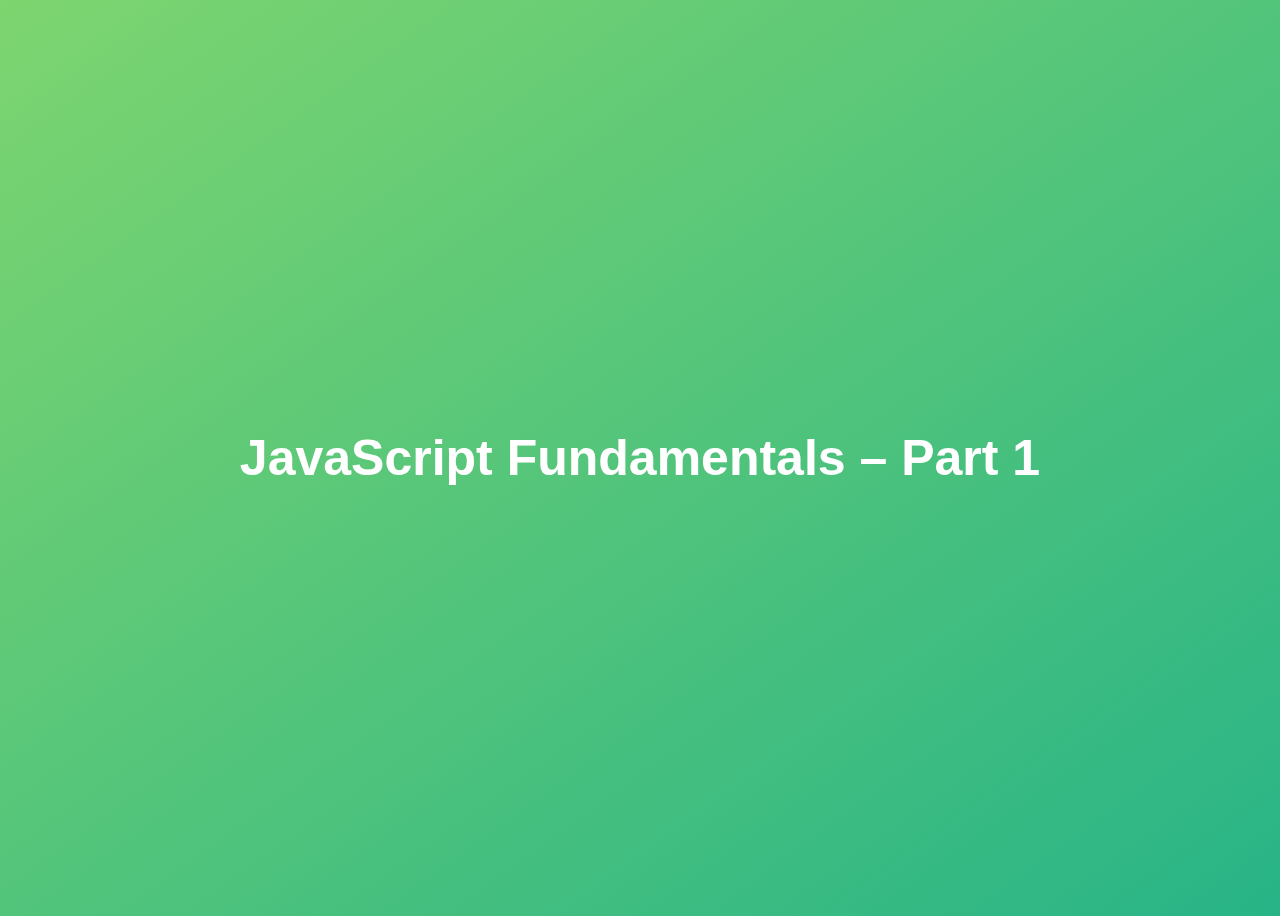
<file: 01 - fundamentalsPart1/index.html>
<!DOCTYPE html>
<html lang="en">

<head>
  <meta charset="UTF-8" />
  <meta name="viewport" content="width=device-width, initial-scale=1.0" />
  <meta http-equiv="X-UA-Compatible" content="ie=edge" />
  <title>JavaScript Fundamentals – Part 1</title>
  <link rel="stylesheet" href="css/styles.css">
</head>

<body>
  <h1>JavaScript Fundamentals – Part 1</h1>
  <!-- <script src="app/01-linkJSFIle.js"></script> -->
  <!-- <script src="app/02-valuesAndVariables.js"></script> -->
  <!-- <script src="app/03-variableNameConvention.js"></script> -->
  <!-- <script src="app/04-dataTypes.js"></script> -->
  <!-- <script src="app/05-letConstAndVar.js"></script> -->
  <!-- <script src="app/06-basicOperators.js"></script> -->
  <!-- <script src="codingChallange/01-codeChallenge.js"></script> -->
  <!-- <script src="app/07-operatorPrecedence.js"></script> -->
  <!-- <script src="app/08-stringsAndTemplateLiterals.js"></script> -->
  <!-- <script src="app/09-takingDecisions.js"></script> -->
  <!-- <script src="codingChallange/02-codeChallenge.js"></script>t -->
  <!-- <script src="app/10-typeConversion.js"></script> -->
  <!-- <script src="app/11-truthyAndFalsy.js"></script> -->
  <!-- <script src="app/12-equalityOperators.js"></script> -->
  <!-- <script src="app/13-logicalOperator.js"></script> -->
  <!-- <script src="codingChallange/03-codeChallenge.js"></script> -->
  <!-- <script src="app/14-switchStatement.js"></script> -->
  <!-- <script src="app/15-ternary.js"></script> -->
  <!-- <script src="codingChallange/04-codeChallenge.js"></script> -->
</body>

</html>
</file>
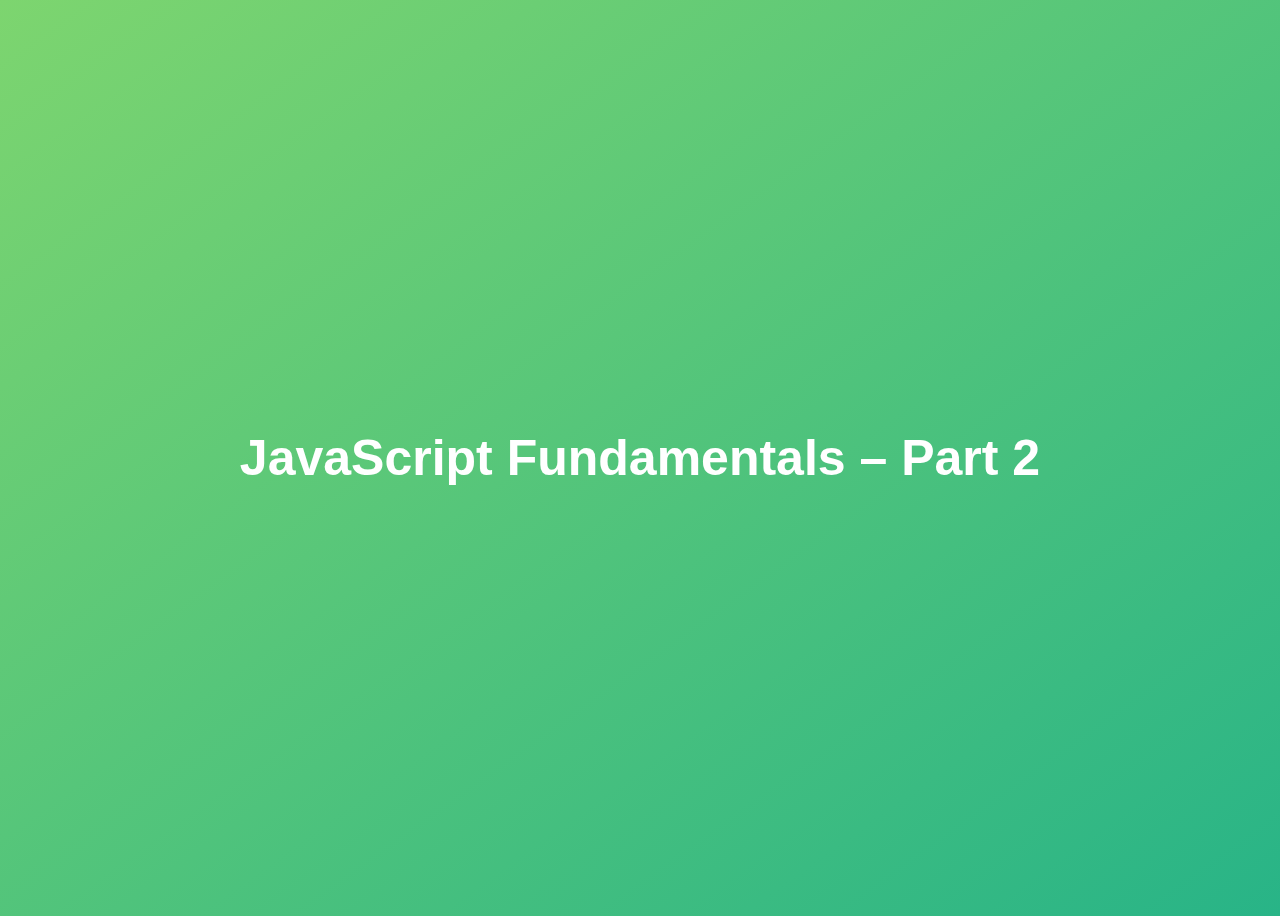
<file: 02 - fundamentalsPart2/index.html>
<!DOCTYPE html>
<html lang="en">
  <head>
    <meta charset="UTF-8" />
    <meta name="viewport" content="width=device-width, initial-scale=1.0" />
    <meta http-equiv="X-UA-Compatible" content="ie=edge" />
    <title>JavaScript Fundamentals – Part 2</title>
    <link rel="stylesheet" href="css/styles.css">
  </head>
  <body>
    <h1>JavaScript Fundamentals – Part 2</h1>
    <!-- <script src="app/01-strictMode.js"></script> -->
    <!-- <script src="app/02-function.js"></script> -->
    <!-- <script src="app/03-declarationExpressions.js"></script> -->
    <!-- <script src="app/04-arrowFunction.js"></script> -->
    <!-- <script src="app/05-functionInOtherFunctions.js"></script> -->
    <!-- <script src="app/06-reviewingFunctions.js"></script> -->
    <!-- <script src="codeChallenge/01-codeChallenge01.js"></script> -->
    <!-- <script src="app/07-arrays.js"></script> -->
    <!-- <script src="app/08-arraysMethods.js"></script> -->
    <!-- <script src="codeChallenge/02-codeChallenge02.js"></script> -->
    <!-- <script src="app/09-objects.js"></script> -->
    <!-- <script src="codeChallenge/03-codeChallenge03.js"></script> -->
    <!-- <script src="app/10-loops.js"></script> -->
    <!-- <script src="app/11-loopsPart2.js"></script> -->
    <!-- <script src="app/12-loopsPart3.js"></script> -->
    <!-- <script src="app/13-while.js"></script> -->
    <script src="codeChallenge/04-codeChallenge03.js"></script>
  </body>
</html>
</file>
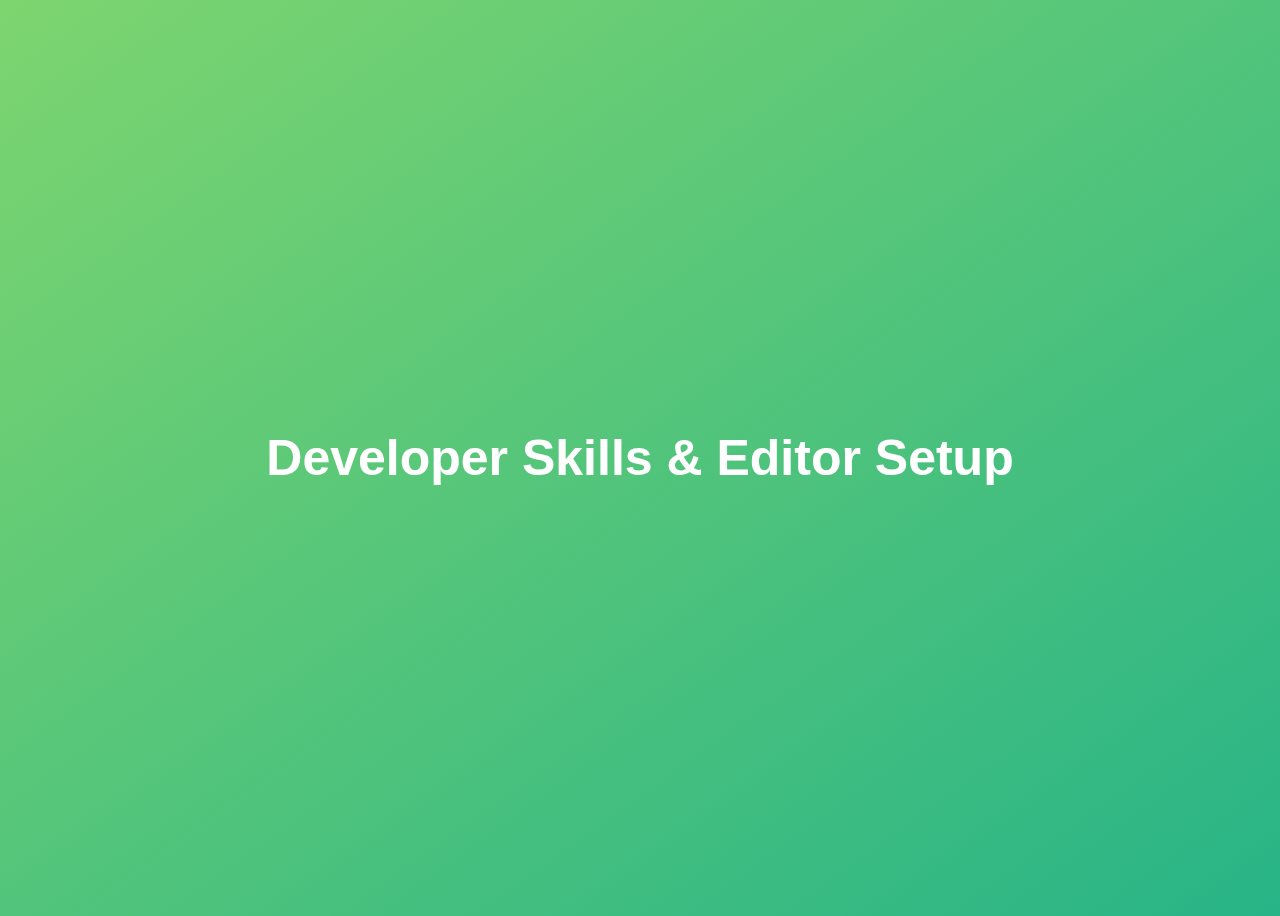
<file: 03 - developerSkills/index.html>
<!DOCTYPE html>
<html lang="en">
  <head>
    <meta charset="UTF-8" />
    <meta name="viewport" content="width=device-width, initial-scale=1.0" />
    <meta http-equiv="X-UA-Compatible" content="ie=edge" />
    <title>Developer Skills & Editor Setup</title>
    <link rel="stylesheet" href="css/style.css">
  <body>
    <h1>Developer Skills & Editor Setup</h1>
    <!-- <script src="app/temps.js"></script> -->
    <!-- <script src="app/bugs.js"></script> -->
    <script src="codeChallenge/01-codeChallenge.js"></script>
  </body>
</html>
</file>
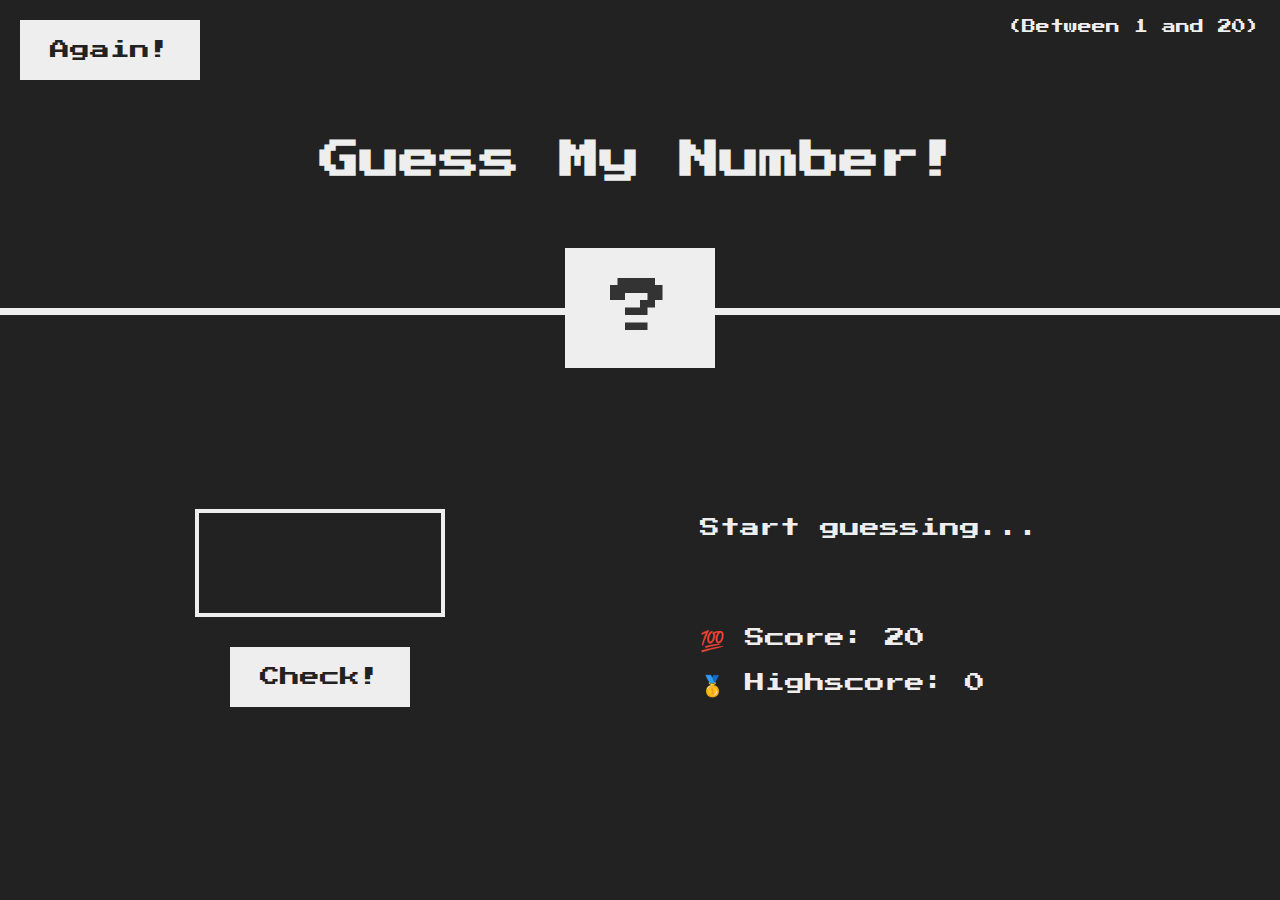
<file: 04 - guessMyNumber/index.html>
<!DOCTYPE html>
<html lang="en">
  <head>
    <meta charset="UTF-8" />
    <meta name="viewport" content="width=device-width, initial-scale=1.0" />
    <meta http-equiv="X-UA-Compatible" content="ie=edge" />
    <link rel="stylesheet" href="css/style.css" />
    <title>Guess My Number!</title>
  </head>
  <body>
    <header>
      <h1>Guess My Number!</h1>
      <p class="between">(Between 1 and 20)</p>
      <button class="btn again">Again!</button>
      <div class="number">?</div>
    </header>
    <main>
      <section class="left">
        <input type="number" class="guess" />
        <button class="btn check">Check!</button>
      </section>
      <section class="right">
        <p class="message">Start guessing...</p>
        <p class="label-score">💯 Score: <span class="score">20</span></p>
        <p class="label-highscore">
          🥇 Highscore: <span class="highscore">0</span>
        </p>
      </section>
    </main>
    <script src="app/script.js"></script>
  </body>
</html>
</file>
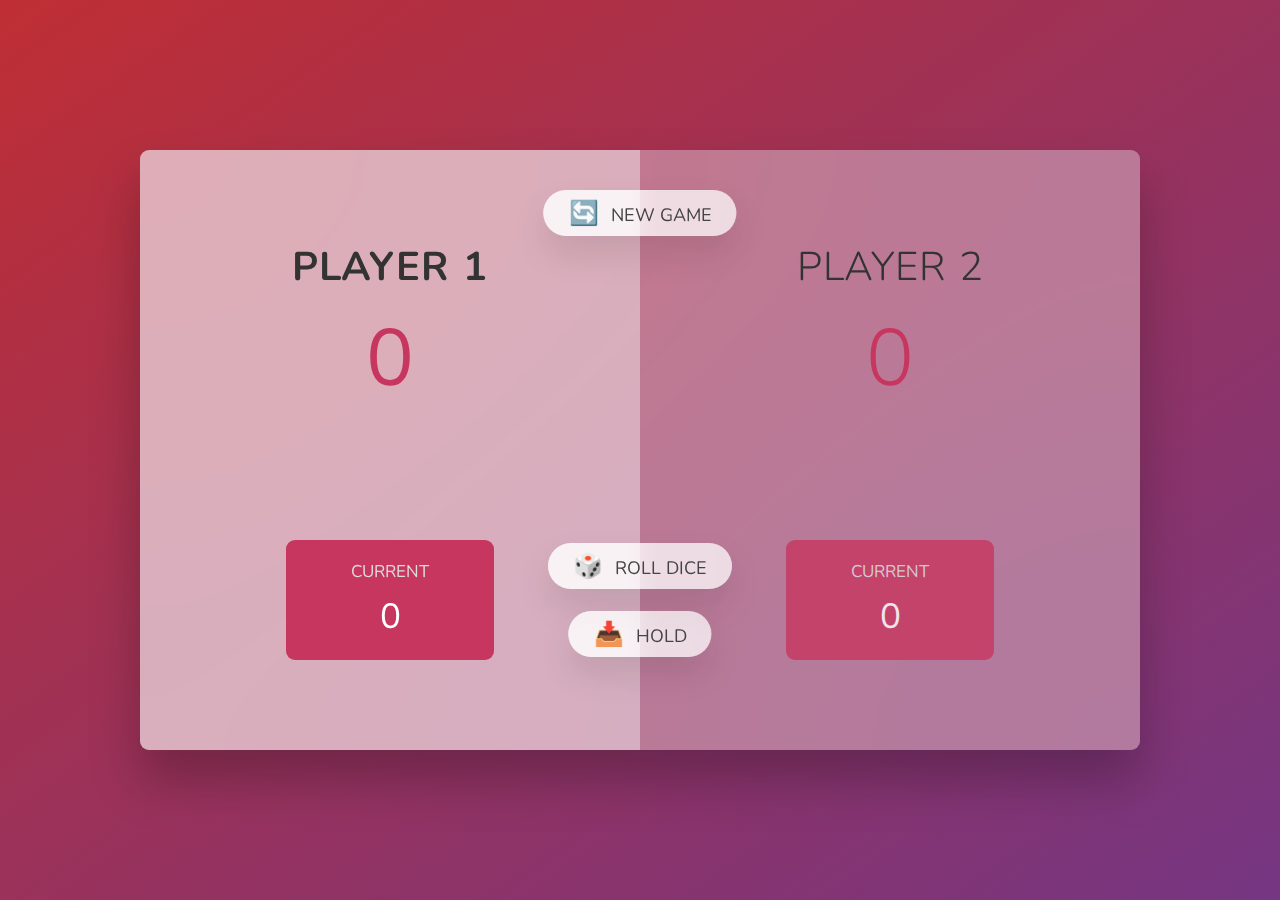
<file: 05 - pigGame/index.html>
<!DOCTYPE html>
<html lang="en">
  <head>
    <meta charset="UTF-8" />
    <meta name="viewport" content="width=device-width, initial-scale=1.0" />
    <meta http-equiv="X-UA-Compatible" content="ie=edge" />
    <link rel="stylesheet" href="css/style.css" />
    <title>Pig Game</title>
  </head>
  <body>
    <main>
      <section class="player player--0 player--active">
        <h2 class="name" id="name--0">Player 1</h2>
        <p class="score" id="score--0">43</p>
        <div class="current">
          <p class="current-label">Current</p>
          <p class="current-score" id="current--0">0</p>
        </div>
      </section>
      <section class="player player--1">
        <h2 class="name" id="name--1">Player 2</h2>
        <p class="score" id="score--1">24</p>
        <div class="current">
          <p class="current-label">Current</p>
          <p class="current-score" id="current--1">0</p>
        </div>
      </section>

      <img src="img/dice-5.png" alt="Playing dice" class="dice" />
      <button class="btn btn--new">🔄 New game</button>
      <button class="btn btn--roll">🎲 Roll dice</button>
      <button class="btn btn--hold">📥 Hold</button>
    </main>
    <script src="app/script.js"></script>
  </body>
</html>
</file>
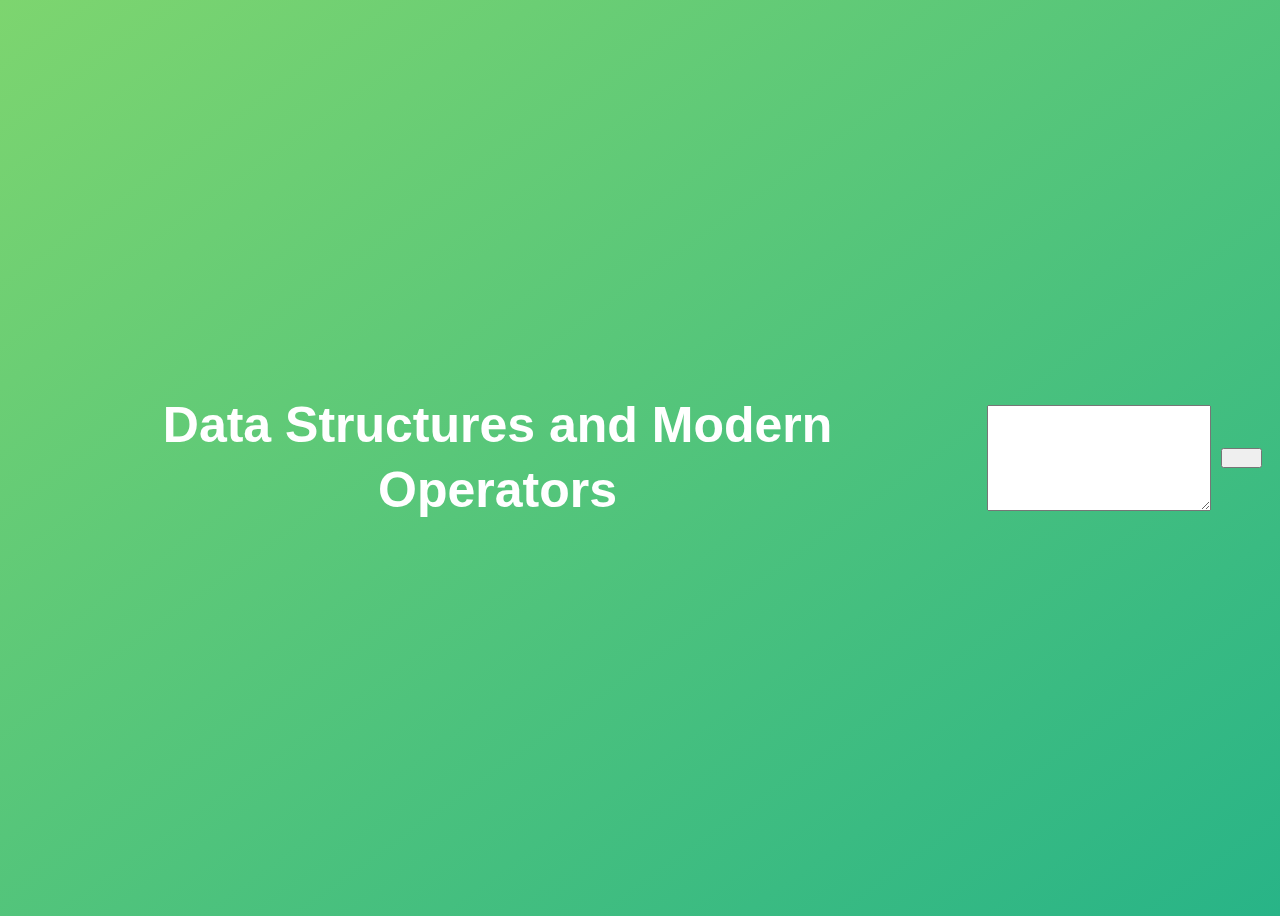
<file: 06 - dataStructures/index.html>
<!DOCTYPE html>
<html lang="en">
  <head>
    <meta charset="UTF-8" />
    <meta name="viewport" content="width=device-width, initial-scale=1.0" />
    <meta http-equiv="X-UA-Compatible" content="ie=edge" />
    <title>Data Structures and Modern Operators</title>
    <link rel="stylesheet" href="css/style.css" />
  </head>
  <body>
    <h1>Data Structures and Modern Operators</h1>
    <!-- <script src="app/script.js"></script> -->
    <script src="app/codeChallenge.js"></script>
    <!-- <script src="app/strings.js"></script> -->
  </body>
</html>
</file>
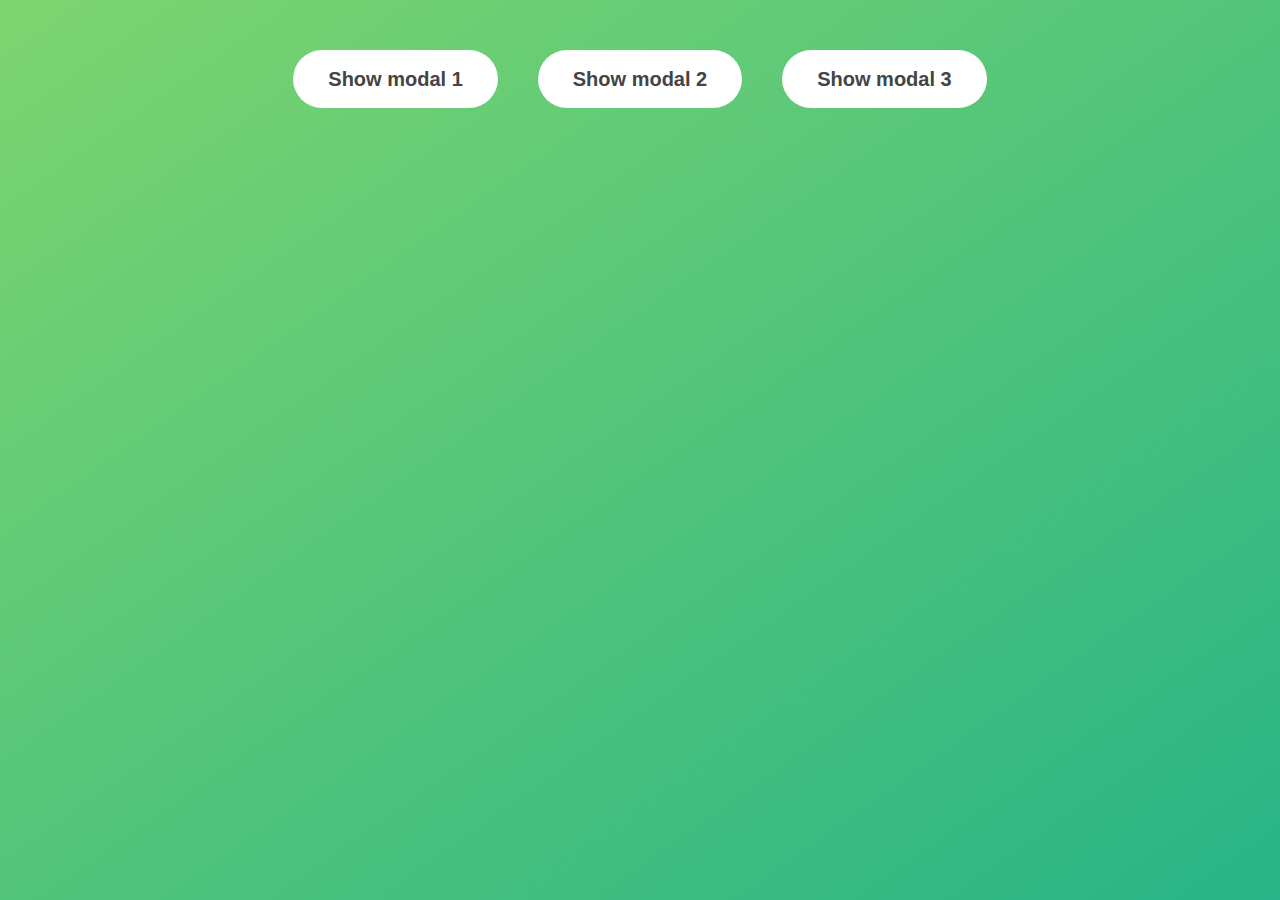
<file: 07  - modalWindow/index.html>
<!DOCTYPE html>
<html lang="en">
  <head>
    <meta charset="UTF-8" />
    <meta name="viewport" content="width=device-width, initial-scale=1.0" />
    <meta http-equiv="X-UA-Compatible" content="ie=edge" />
    <link rel="stylesheet" href="css/style.css" />
    <title>Modal window</title>
  </head>
  <body>
    <button class="show-modal">Show modal 1</button>
    <button class="show-modal">Show modal 2</button>
    <button class="show-modal">Show modal 3</button>

    <div class="modal hidden">
      <button class="close-modal">&times;</button>
      <h1>I'm a modal window 😍</h1>
      <p>
        Lorem ipsum dolor sit amet, consectetur adipisicing elit, sed do eiusmod
        tempor incididunt ut labore et dolore magna aliqua. Ut enim ad minim
        veniam, quis nostrud exercitation ullamco laboris nisi ut aliquip ex ea
        commodo consequat. Duis aute irure dolor in reprehenderit in voluptate
        velit esse cillum dolore eu fugiat nulla pariatur. Excepteur sint
        occaecat cupidatat non proident, sunt in culpa qui officia deserunt
        mollit anim id est laborum.
      </p>
    </div>
    <div class="overlay hidden"></div>

    <script src="app/script.js"></script>
  </body>
</html>
</file>
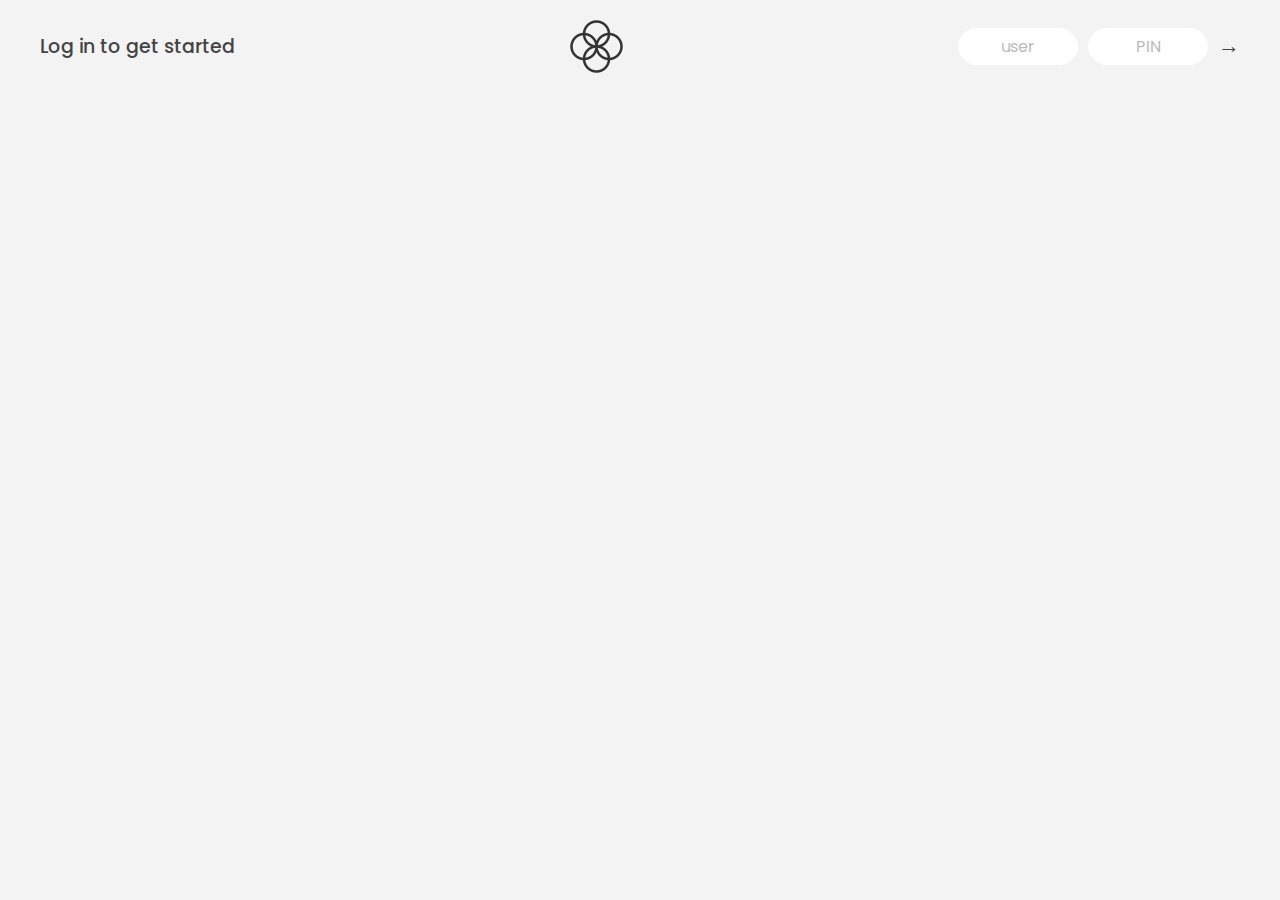
<file: 08 - arrays/index.html>
<!DOCTYPE html>
<html lang="en">
  <head>
    <meta charset="UTF-8" />
    <meta name="viewport" content="width=device-width, initial-scale=1.0" />
    <meta http-equiv="X-UA-Compatible" content="ie=edge" />
    <link rel="shortcut icon" type="image/png" href="/icon.png" />

    <link
      href="https://fonts.googleapis.com/css?family=Poppins:400,500,600&display=swap"
      rel="stylesheet"
    />

    <link rel="stylesheet" href="css/style.css" />
    <title>Bankist</title>
  </head>
  <body>
    <!-- TOP NAVIGATION -->
    <nav>
      <p class="welcome">Log in to get started</p>
      <img src="img/logo.png" alt="Logo" class="logo" />
      <form class="login">
        <input
          type="text"
          placeholder="user"
          class="login__input login__input--user"
        />
        <!-- In practice, use type="password" -->
        <input
          type="text"
          placeholder="PIN"
          maxlength="4"
          class="login__input login__input--pin"
        />
        <button class="login__btn">&rarr;</button>
      </form>
    </nav>

    <main class="app">
      <!-- BALANCE -->
      <div class="balance">
        <div>
          <p class="balance__label">Current balance</p>
          <p class="balance__date">
            As of <span class="date">05/03/2037</span>
          </p>
        </div>
        <p class="balance__value">0000€</p>
      </div>

      <!-- MOVEMENTS -->
      <div class="movements">
        <div class="movements__row">
          <div class="movements__type movements__type--deposit">2 deposit</div>
          <div class="movements__date">3 days ago</div>
          <div class="movements__value">4 000€</div>
        </div>
        <div class="movements__row">
          <div class="movements__type movements__type--withdrawal">
            1 withdrawal
          </div>
          <div class="movements__date">24/01/2037</div>
          <div class="movements__value">-378€</div>
        </div>
      </div>

      <!-- SUMMARY -->
      <div class="summary">
        <p class="summary__label">In</p>
        <p class="summary__value summary__value--in">0000€</p>
        <p class="summary__label">Out</p>
        <p class="summary__value summary__value--out">0000€</p>
        <p class="summary__label">Interest</p>
        <p class="summary__value summary__value--interest">0000€</p>
        <button class="btn--sort">&downarrow; SORT</button>
      </div>

      <!-- OPERATION: TRANSFERS -->
      <div class="operation operation--transfer">
        <h2>Transfer money</h2>
        <form class="form form--transfer">
          <input type="text" class="form__input form__input--to" />
          <input type="number" class="form__input form__input--amount" />
          <button class="form__btn form__btn--transfer">&rarr;</button>
          <label class="form__label">Transfer to</label>
          <label class="form__label">Amount</label>
        </form>
      </div>

      <!-- OPERATION: LOAN -->
      <div class="operation operation--loan">
        <h2>Request loan</h2>
        <form class="form form--loan">
          <input type="number" class="form__input form__input--loan-amount" />
          <button class="form__btn form__btn--loan">&rarr;</button>
          <label class="form__label form__label--loan">Amount</label>
        </form>
      </div>

      <!-- OPERATION: CLOSE -->
      <div class="operation operation--close">
        <h2>Close account</h2>
        <form class="form form--close">
          <input type="text" class="form__input form__input--user" />
          <input
            type="password"
            maxlength="6"
            class="form__input form__input--pin"
          />
          <button class="form__btn form__btn--close">&rarr;</button>
          <label class="form__label">Confirm user</label>
          <label class="form__label">Confirm PIN</label>
        </form>
      </div>

      <!-- LOGOUT TIMER -->
      <p class="logout-timer">
        You will be logged out in <span class="timer">05:00</span>
      </p>
    </main>

    <!-- <footer>
      &copy; by Jonas Schmedtmann. Don't claim as your own :)
    </footer> -->

    <!-- <script src="app/script.js"></script> -->
    <script src="app/codechallenge.js"></script>
  </body>
</html>
</file>
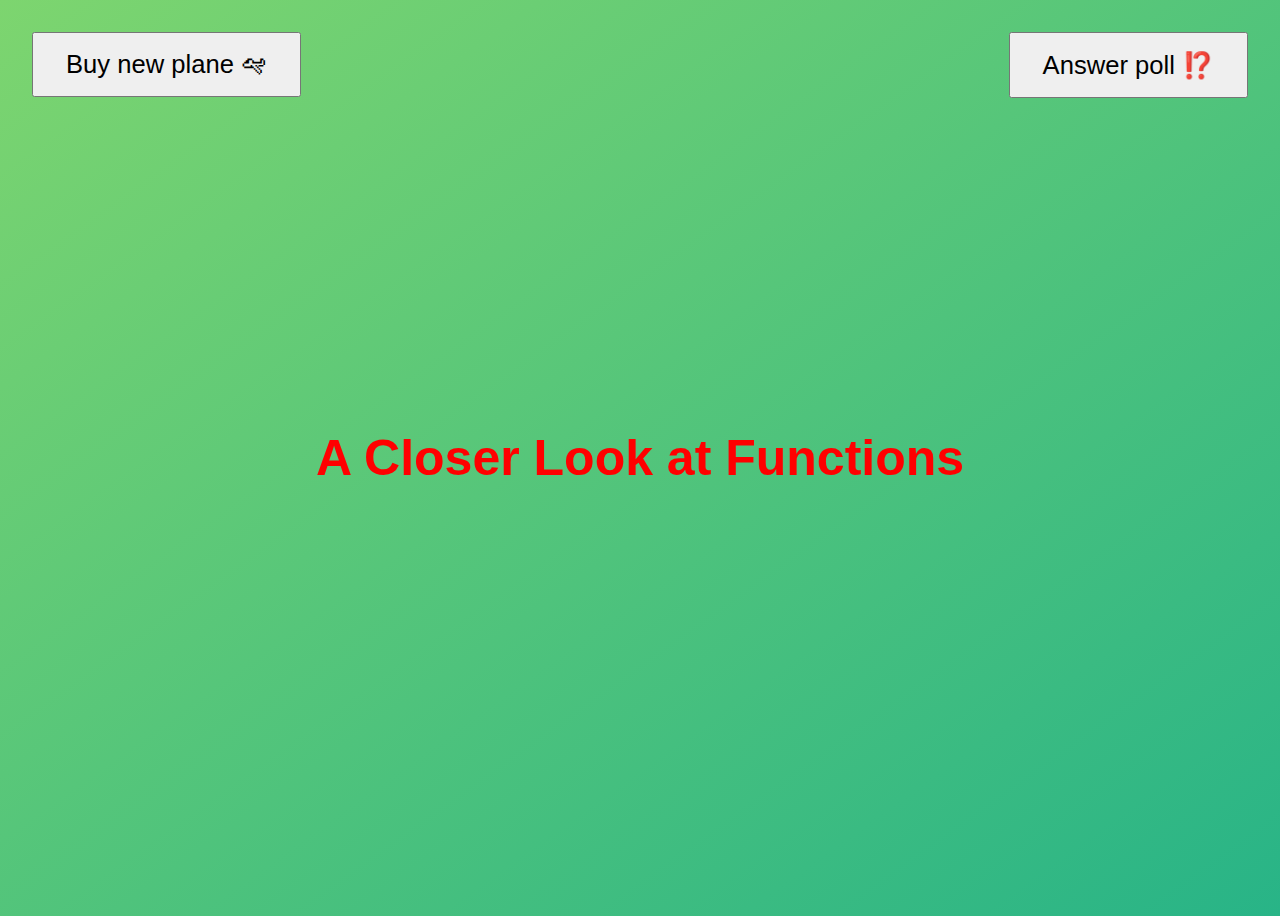
<file: 09 - functions/index.html>
<!DOCTYPE html>
<html lang="en">
  <head>
    <meta charset="UTF-8" />
    <meta name="viewport" content="width=device-width, initial-scale=1.0" />
    <meta http-equiv="X-UA-Compatible" content="ie=edge" />
    <title>A Closer Look at Functions</title>
    <link rel="stylesheet" href="css/style.css" />
  </head>
  <body>
    <h1>A Closer Look at Functions</h1>
    <button class="buy">Buy new plane 🛩</button>
    <button class="poll">Answer poll ⁉️</button>
    <!-- <script src="app/defaultParameters.js"></script> -->
    <!-- <script src="app/valuesVsReference.js"></script> -->
    <!-- <script src="app/highClassFunctions.js"></script> -->
    <!-- <script src="app/callBack.js"></script> -->
    <!-- <script src="app/returnFunction.js"></script> -->
    <!-- <script src="app/callAndApply.js"></script> -->
    <!-- <script src="app/bind.js"></script> -->
    <!-- <script src="codingChallenge/01.js"></script> -->
    <!-- <script src="app/IIFE.js"></script> -->
    <!-- <script src="app/closures.js"></script> -->
    <script src="codingChallenge/02.js"></script>
  </body>
</html>
</file>
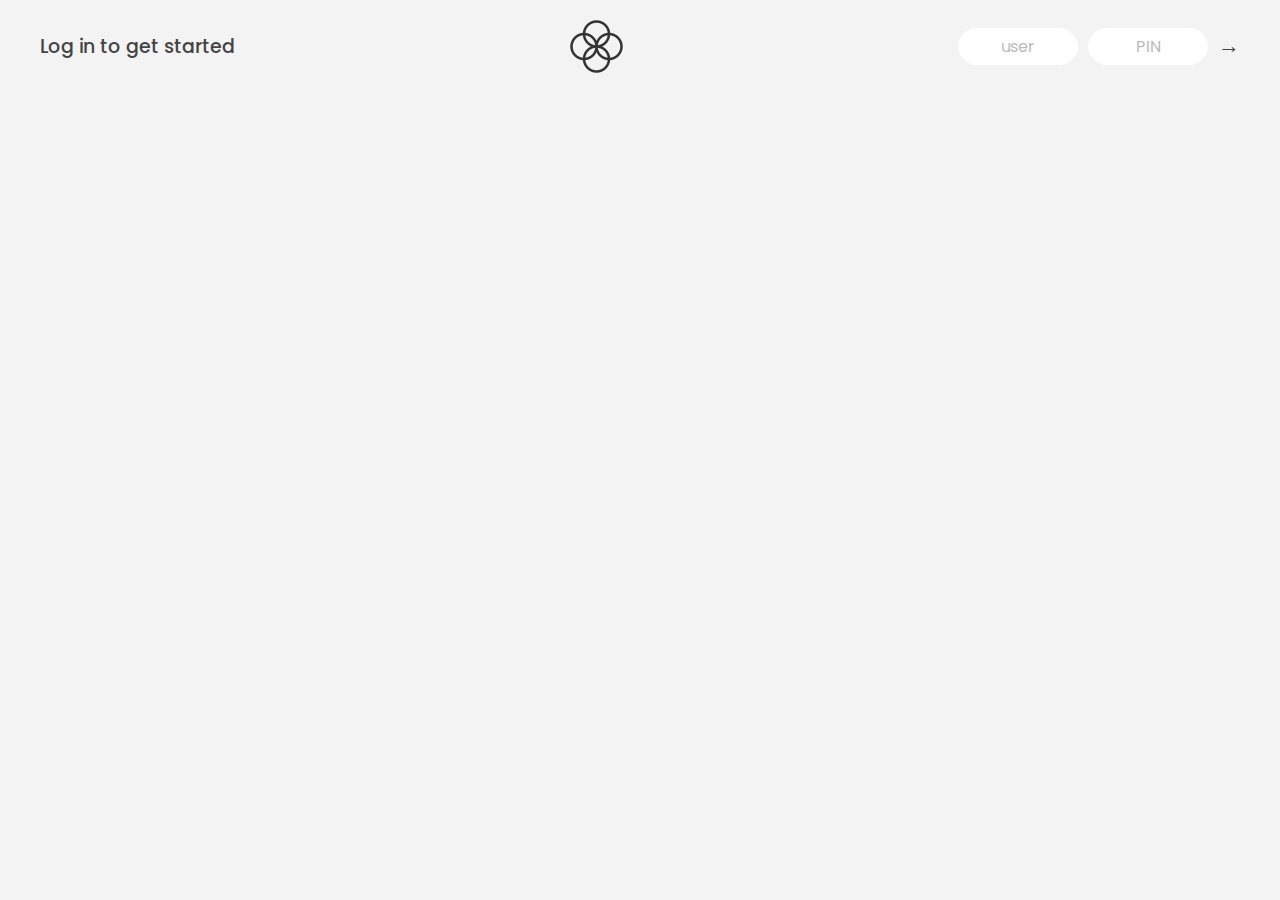
<file: 10 - Numbers-Dates-Timers-Bankist/index.html>
<!DOCTYPE html>
<html lang="en">
  <head>
    <meta charset="UTF-8" />
    <meta name="viewport" content="width=device-width, initial-scale=1.0" />
    <meta http-equiv="X-UA-Compatible" content="ie=edge" />
    <link rel="shortcut icon" type="image/png" href="img/icon.png" />

    <link
      href="https://fonts.googleapis.com/css?family=Poppins:400,500,600&display=swap"
      rel="stylesheet"
    />

    <link rel="stylesheet" href="css/style.css" />
    <title>Bankist</title>
  </head>
  <body>
    <!-- TOP NAVIGATION -->
    <nav>
      <p class="welcome">Log in to get started</p>
      <img src="img/logo.png" alt="Logo" class="logo" />
      <form class="login">
        <input
          type="text"
          placeholder="user"
          class="login__input login__input--user"
        />
        <!-- In practice, use type="password" -->
        <input
          type="text"
          placeholder="PIN"
          maxlength="4"
          class="login__input login__input--pin"
        />
        <button class="login__btn">&rarr;</button>
      </form>
    </nav>

    <main class="app">
      <!-- BALANCE -->
      <div class="balance">
        <div>
          <p class="balance__label">Current balance</p>
          <p class="balance__date">
            As of <span class="date">05/03/2037</span>
          </p>
        </div>
        <p class="balance__value">0000€</p>
      </div>

      <!-- MOVEMENTS -->
      <div class="movements">
        <div class="movements__row">
          <div class="movements__type movements__type--deposit">2 deposit</div>
          <div class="movements__date">3 days ago</div>
          <div class="movements__value">4 000€</div>
        </div>
        <div class="movements__row">
          <div class="movements__type movements__type--withdrawal">
            1 withdrawal
          </div>
          <div class="movements__date">24/01/2037</div>
          <div class="movements__value">-378€</div>
        </div>
      </div>

      <!-- SUMMARY -->
      <div class="summary">
        <p class="summary__label">In</p>
        <p class="summary__value summary__value--in">0000€</p>
        <p class="summary__label">Out</p>
        <p class="summary__value summary__value--out">0000€</p>
        <p class="summary__label">Interest</p>
        <p class="summary__value summary__value--interest">0000€</p>
        <button class="btn--sort">&downarrow; SORT</button>
      </div>

      <!-- OPERATION: TRANSFERS -->
      <div class="operation operation--transfer">
        <h2>Transfer money</h2>
        <form class="form form--transfer">
          <input type="text" class="form__input form__input--to" />
          <input type="number" class="form__input form__input--amount" />
          <button class="form__btn form__btn--transfer">&rarr;</button>
          <label class="form__label">Transfer to</label>
          <label class="form__label">Amount</label>
        </form>
      </div>

      <!-- OPERATION: LOAN -->
      <div class="operation operation--loan">
        <h2>Request loan</h2>
        <form class="form form--loan">
          <input type="number" class="form__input form__input--loan-amount" />
          <button class="form__btn form__btn--loan">&rarr;</button>
          <label class="form__label form__label--loan">Amount</label>
        </form>
      </div>

      <!-- OPERATION: CLOSE -->
      <div class="operation operation--close">
        <h2>Close account</h2>
        <form class="form form--close">
          <input type="text" class="form__input form__input--user" />
          <input
            type="password"
            maxlength="6"
            class="form__input form__input--pin"
          />
          <button class="form__btn form__btn--close">&rarr;</button>
          <label class="form__label">Confirm user</label>
          <label class="form__label">Confirm PIN</label>
        </form>
      </div>

      <!-- LOGOUT TIMER -->
      <p class="logout-timer">
        You will be logged out in <span class="timer">05:00</span>
      </p>
    </main>

    <!-- <footer>
      &copy; by Jonas Schmedtmann. Don't claim as your own :)
    </footer> -->

    <script src="app/script.js"></script>
  </body>
</html>
</file>
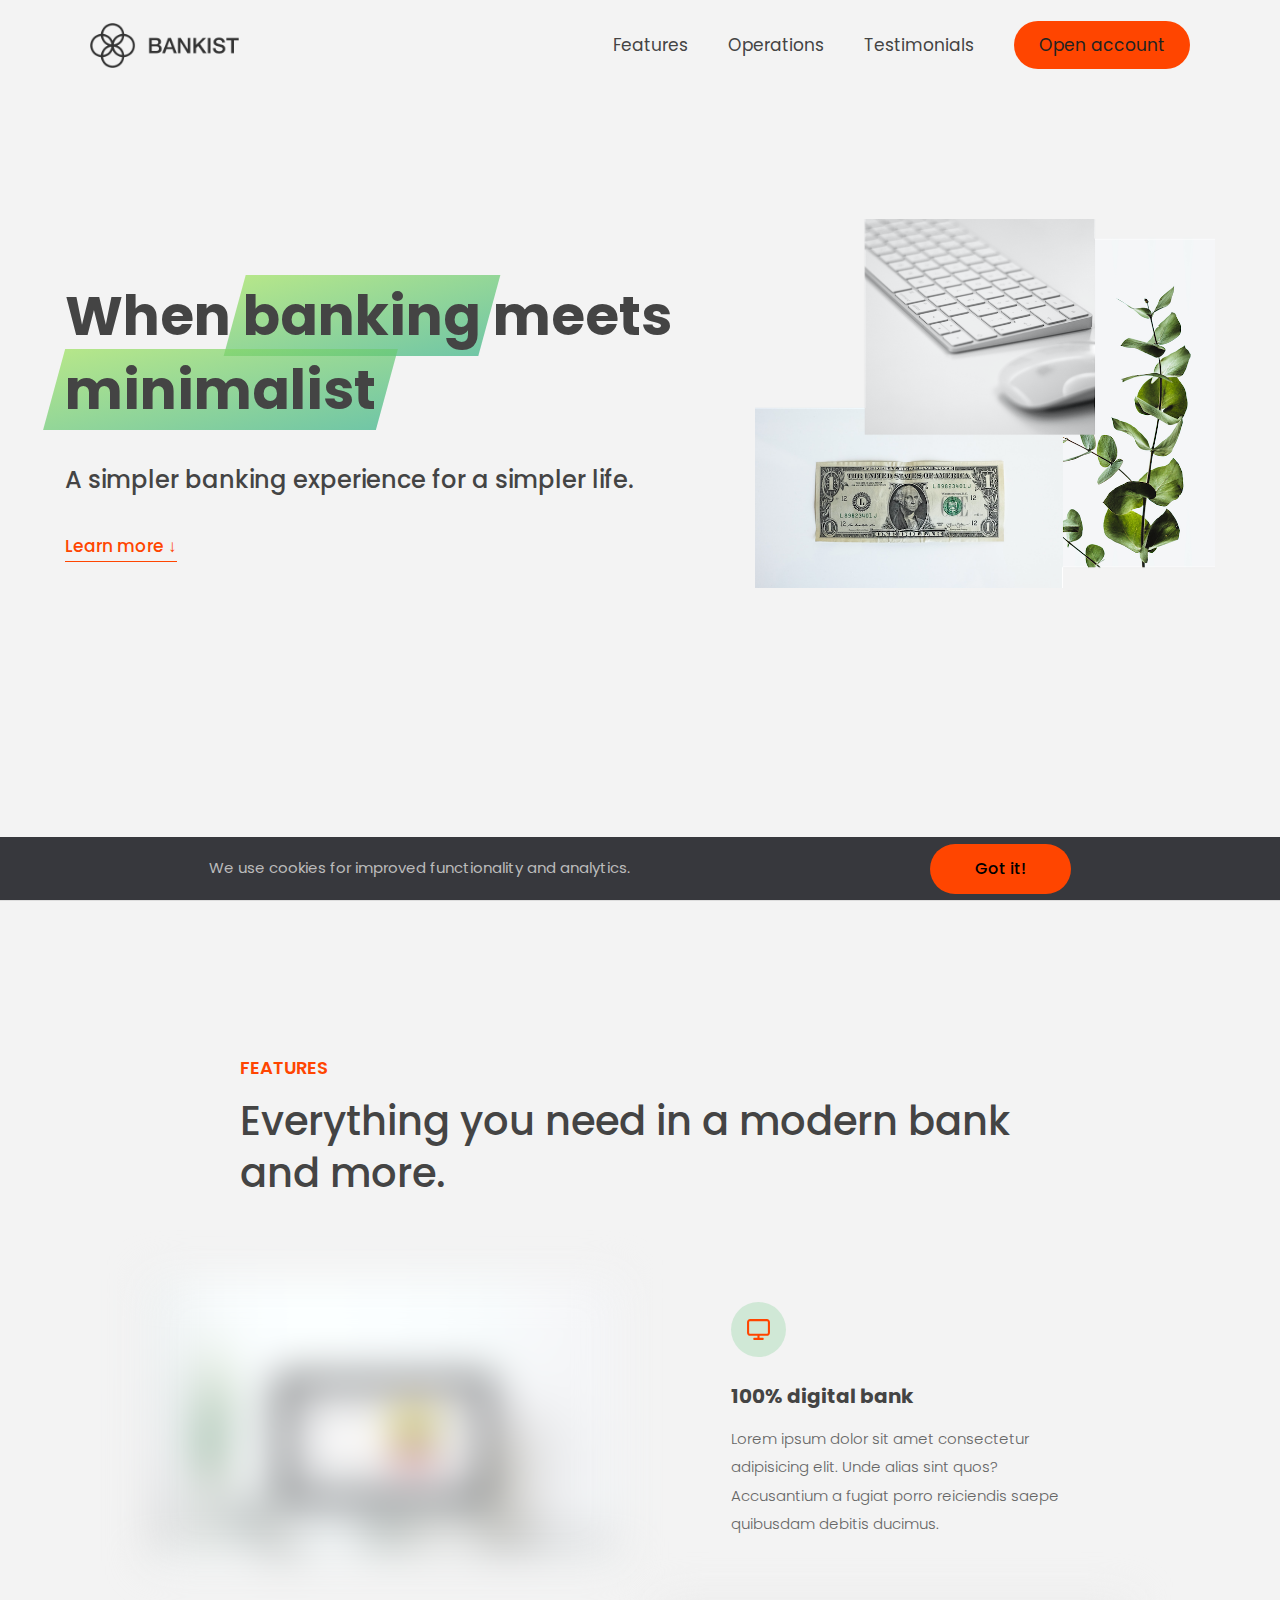
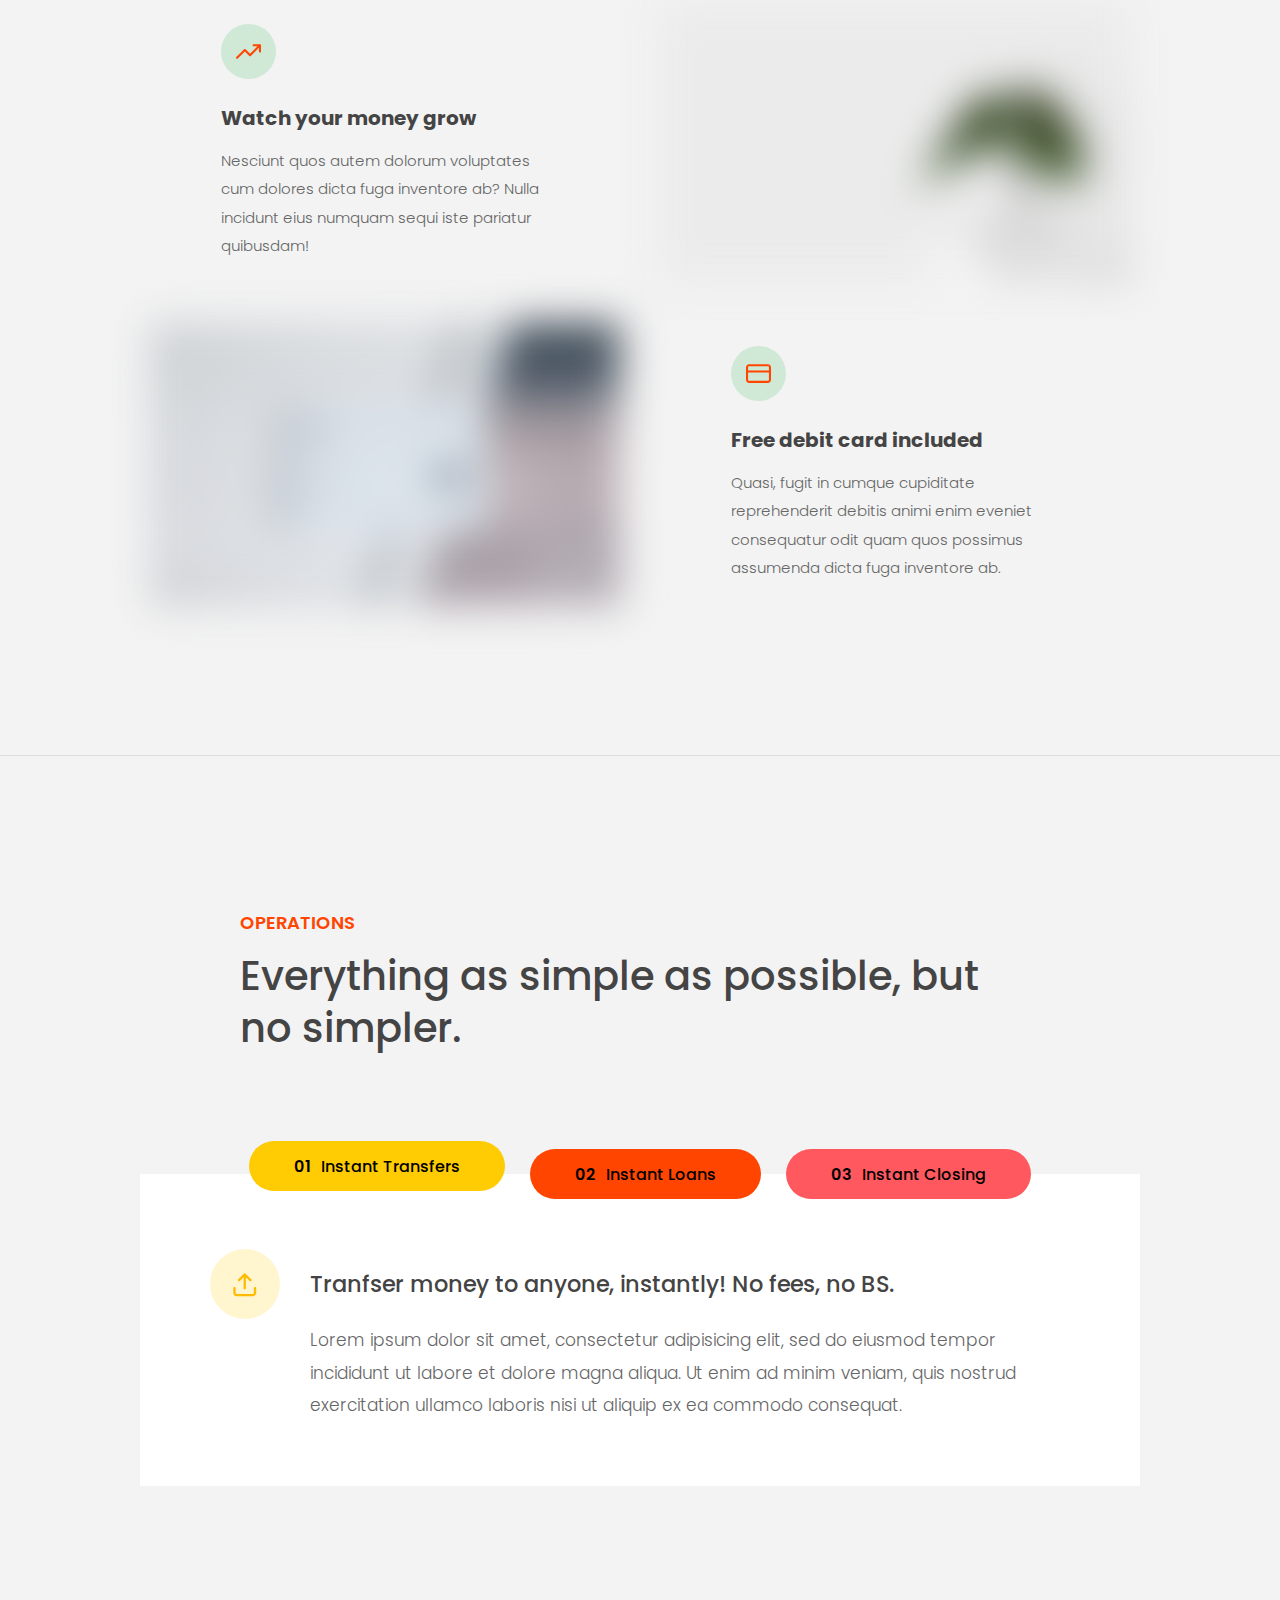
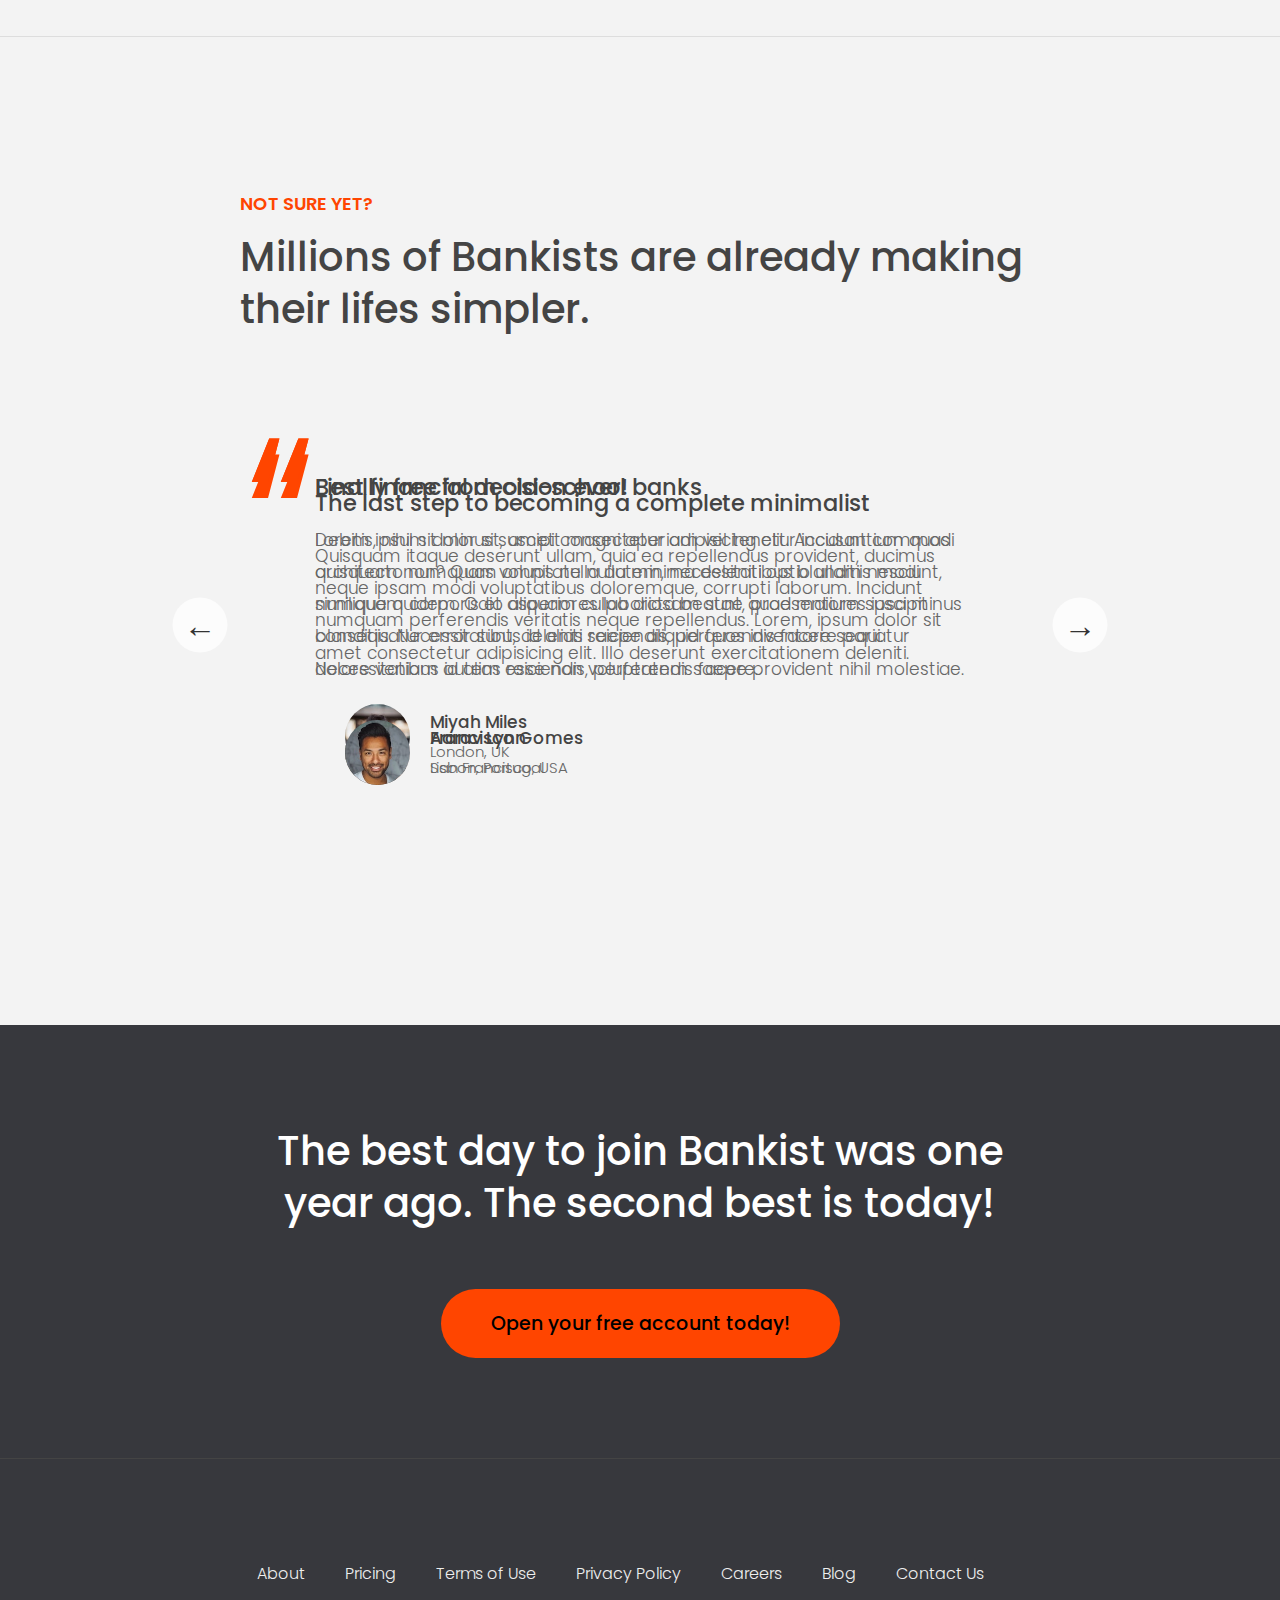
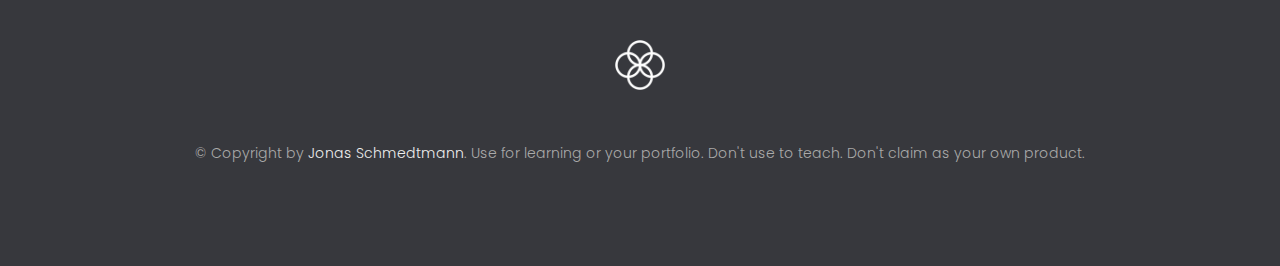
<file: 11 - Advanced-DOM-Bankist/index.html>
<!DOCTYPE html>
<html lang="en">
  <head>
    <meta charset="UTF-8" />
    <meta name="viewport" content="width=device-width, initial-scale=1.0" />
    <meta http-equiv="X-UA-Compatible" content="ie=edge" />
    <link rel="shortcut icon" type="image/png" href="img/icon.png" />

    <link
      href="https://fonts.googleapis.com/css?family=Poppins:300,400,500,600&display=swap"
      rel="stylesheet"
    />
    <link rel="stylesheet" href="css/style.css" />
    <title>Bankist | When Banking meets Minimalist</title>
  </head>
  <body>
    <header class="header">
      <nav class="nav">
        <img
          src="img/logo.png"
          alt="Bankist logo"
          class="nav__logo"
          id="logo"
          data-version-number="3.0"
        />
        <ul class="nav__links">
          <li class="nav__item">
            <a class="nav__link" href="#section--1">Features</a>
          </li>
          <li class="nav__item">
            <a class="nav__link" href="#section--2">Operations</a>
          </li>
          <li class="nav__item">
            <a class="nav__link" href="#section--3">Testimonials</a>
          </li>
          <li class="nav__item">
            <a class="nav__link nav__link--btn btn--show-modal" href="#"
              >Open account</a
            >
          </li>
        </ul>
      </nav>

      <div class="header__title">
        <h1>
          When
          <!-- Green highlight effect -->
          <span class="highlight">banking</span>
          meets<br />
          <span class="highlight">minimalist</span>
        </h1>
        <h4>A simpler banking experience for a simpler life.</h4>
        <button class="btn--text btn--scroll-to">Learn more &DownArrow;</button>
        <img
          src="img/hero.png"
          class="header__img"
          alt="Minimalist bank items"
        />
      </div>
    </header>

    <section class="section" id="section--1">
      <div class="section__title">
        <h2 class="section__description">Features</h2>
        <h3 class="section__header">
          Everything you need in a modern bank and more.
        </h3>
      </div>

      <div class="features">
        <img
          src="img/digital-lazy.jpg"
          data-src="img/digital.jpg"
          alt="Computer"
          class="features__img lazy-img"
        />
        <div class="features__feature">
          <div class="features__icon">
            <svg>
              <use xlink:href="img/icons.svg#icon-monitor"></use>
            </svg>
          </div>
          <h5 class="features__header">100% digital bank</h5>
          <p>
            Lorem ipsum dolor sit amet consectetur adipisicing elit. Unde alias
            sint quos? Accusantium a fugiat porro reiciendis saepe quibusdam
            debitis ducimus.
          </p>
        </div>

        <div class="features__feature">
          <div class="features__icon">
            <svg>
              <use xlink:href="img/icons.svg#icon-trending-up"></use>
            </svg>
          </div>
          <h5 class="features__header">Watch your money grow</h5>
          <p>
            Nesciunt quos autem dolorum voluptates cum dolores dicta fuga
            inventore ab? Nulla incidunt eius numquam sequi iste pariatur
            quibusdam!
          </p>
        </div>
        <img
          src="img/grow-lazy.jpg"
          data-src="img/grow.jpg"
          alt="Plant"
          class="features__img lazy-img"
        />

        <img
          src="img/card-lazy.jpg"
          data-src="img/card.jpg"
          alt="Credit card"
          class="features__img lazy-img"
        />
        <div class="features__feature">
          <div class="features__icon">
            <svg>
              <use xlink:href="img/icons.svg#icon-credit-card"></use>
            </svg>
          </div>
          <h5 class="features__header">Free debit card included</h5>
          <p>
            Quasi, fugit in cumque cupiditate reprehenderit debitis animi enim
            eveniet consequatur odit quam quos possimus assumenda dicta fuga
            inventore ab.
          </p>
        </div>
      </div>
    </section>

    <section class="section" id="section--2">
      <div class="section__title">
        <h2 class="section__description">Operations</h2>
        <h3 class="section__header">
          Everything as simple as possible, but no simpler.
        </h3>
      </div>

      <div class="operations">
        <div class="operations__tab-container">
          <button
            class="btn operations__tab operations__tab--1 operations__tab--active"
            data-tab="1"
          >
            <span>01</span>Instant Transfers
          </button>
          <button class="btn operations__tab operations__tab--2" data-tab="2">
            <span>02</span>Instant Loans
          </button>
          <button class="btn operations__tab operations__tab--3" data-tab="3">
            <span>03</span>Instant Closing
          </button>
        </div>
        <div
          class="operations__content operations__content--1 operations__content--active"
        >
          <div class="operations__icon operations__icon--1">
            <svg>
              <use xlink:href="img/icons.svg#icon-upload"></use>
            </svg>
          </div>
          <h5 class="operations__header">
            Tranfser money to anyone, instantly! No fees, no BS.
          </h5>
          <p>
            Lorem ipsum dolor sit amet, consectetur adipisicing elit, sed do
            eiusmod tempor incididunt ut labore et dolore magna aliqua. Ut enim
            ad minim veniam, quis nostrud exercitation ullamco laboris nisi ut
            aliquip ex ea commodo consequat.
          </p>
        </div>

        <div class="operations__content operations__content--2">
          <div class="operations__icon operations__icon--2">
            <svg>
              <use xlink:href="img/icons.svg#icon-home"></use>
            </svg>
          </div>
          <h5 class="operations__header">
            Buy a home or make your dreams come true, with instant loans.
          </h5>
          <p>
            Duis aute irure dolor in reprehenderit in voluptate velit esse
            cillum dolore eu fugiat nulla pariatur. Excepteur sint occaecat
            cupidatat non proident, sunt in culpa qui officia deserunt mollit
            anim id est laborum.
          </p>
        </div>
        <div class="operations__content operations__content--3">
          <div class="operations__icon operations__icon--3">
            <svg>
              <use xlink:href="img/icons.svg#icon-user-x"></use>
            </svg>
          </div>
          <h5 class="operations__header">
            No longer need your account? No problem! Close it instantly.
          </h5>
          <p>
            Excepteur sint occaecat cupidatat non proident, sunt in culpa qui
            officia deserunt mollit anim id est laborum. Ut enim ad minim
            veniam, quis nostrud exercitation ullamco laboris nisi ut aliquip ex
            ea commodo consequat.
          </p>
        </div>
      </div>
    </section>

    <section class="section" id="section--3">
      <div class="section__title section__title--testimonials">
        <h2 class="section__description">Not sure yet?</h2>
        <h3 class="section__header">
          Millions of Bankists are already making their lifes simpler.
        </h3>
      </div>

      <div class="slider">
        <div class="slide slide--1">
          <div class="testimonial">
            <h5 class="testimonial__header">Best financial decision ever!</h5>
            <blockquote class="testimonial__text">
              Lorem ipsum dolor sit, amet consectetur adipisicing elit.
              Accusantium quas quisquam non? Quas voluptate nulla minima
              deleniti optio ullam nesciunt, numquam corporis et asperiores
              laboriosam sunt, praesentium suscipit blanditiis. Necessitatibus
              id alias reiciendis, perferendis facere pariatur dolore veniam
              autem esse non voluptatem saepe provident nihil molestiae.
            </blockquote>
            <address class="testimonial__author">
              <img src="img/user-1.jpg" alt="" class="testimonial__photo" />
              <h6 class="testimonial__name">Aarav Lynn</h6>
              <p class="testimonial__location">San Francisco, USA</p>
            </address>
          </div>
        </div>

        <div class="slide slide--2">
          <div class="testimonial">
            <h5 class="testimonial__header">
              The last step to becoming a complete minimalist
            </h5>
            <blockquote class="testimonial__text">
              Quisquam itaque deserunt ullam, quia ea repellendus provident,
              ducimus neque ipsam modi voluptatibus doloremque, corrupti
              laborum. Incidunt numquam perferendis veritatis neque repellendus.
              Lorem, ipsum dolor sit amet consectetur adipisicing elit. Illo
              deserunt exercitationem deleniti.
            </blockquote>
            <address class="testimonial__author">
              <img src="img/user-2.jpg" alt="" class="testimonial__photo" />
              <h6 class="testimonial__name">Miyah Miles</h6>
              <p class="testimonial__location">London, UK</p>
            </address>
          </div>
        </div>

        <div class="slide slide--3">
          <div class="testimonial">
            <h5 class="testimonial__header">
              Finally free from old-school banks
            </h5>
            <blockquote class="testimonial__text">
              Debitis, nihil sit minus suscipit magni aperiam vel tenetur
              incidunt commodi architecto numquam omnis nulla autem,
              necessitatibus blanditiis modi similique quidem. Odio aliquam
              culpa dicta beatae quod maiores ipsa minus consequatur error sunt,
              deleniti saepe aliquid quos inventore sequi. Necessitatibus id
              alias reiciendis, perferendis facere.
            </blockquote>
            <address class="testimonial__author">
              <img src="img/user-3.jpg" alt="" class="testimonial__photo" />
              <h6 class="testimonial__name">Francisco Gomes</h6>
              <p class="testimonial__location">Lisbon, Portugal</p>
            </address>
          </div>
        </div>

        <!-- <div class="slide"><img src="img/img-1.jpg" alt="Photo 1" /></div>
        <div class="slide"><img src="img/img-2.jpg" alt="Photo 2" /></div>
        <div class="slide"><img src="img/img-3.jpg" alt="Photo 3" /></div>
        <div class="slide"><img src="img/img-4.jpg" alt="Photo 4" /></div> -->
        <button class="slider__btn slider__btn--left">&larr;</button>
        <button class="slider__btn slider__btn--right">&rarr;</button>
        <div class="dots"></div>
      </div>
    </section>

    <section class="section section--sign-up">
      <div class="section__title">
        <h3 class="section__header">
          The best day to join Bankist was one year ago. The second best is
          today!
        </h3>
      </div>
      <button class="btn btn--show-modal">Open your free account today!</button>
    </section>

    <footer class="footer">
      <ul class="footer__nav">
        <li class="footer__item">
          <a class="footer__link" href="#">About</a>
        </li>
        <li class="footer__item">
          <a class="footer__link" href="#">Pricing</a>
        </li>
        <li class="footer__item">
          <a class="footer__link" href="#">Terms of Use</a>
        </li>
        <li class="footer__item">
          <a class="footer__link" href="#">Privacy Policy</a>
        </li>
        <li class="footer__item">
          <a class="footer__link" href="#">Careers</a>
        </li>
        <li class="footer__item">
          <a class="footer__link" href="#">Blog</a>
        </li>
        <li class="footer__item">
          <a class="footer__link" href="#">Contact Us</a>
        </li>
      </ul>
      <img src="img/icon.png" alt="Logo" class="footer__logo" />
      <p class="footer__copyright">
        &copy; Copyright by
        <a
          class="footer__link twitter-link"
          target="_blank"
          href="https://twitter.com/jonasschmedtman"
          >Jonas Schmedtmann</a
        >. Use for learning or your portfolio. Don't use to teach. Don't claim
        as your own product.
      </p>
    </footer>

    <div class="modal hidden">
      <button class="btn--close-modal">&times;</button>
      <h2 class="modal__header">
        Open your bank account <br />
        in just <span class="highlight">5 minutes</span>
      </h2>
      <form class="modal__form">
        <label>First Name</label>
        <input type="text" />
        <label>Last Name</label>
        <input type="text" />
        <label>Email Address</label>
        <input type="email" />
        <button class="btn">Next step &rarr;</button>
      </form>
    </div>
    <div class="overlay hidden"></div>

    <script src="app/script.js"></script>
  </body>
</html>
</file>
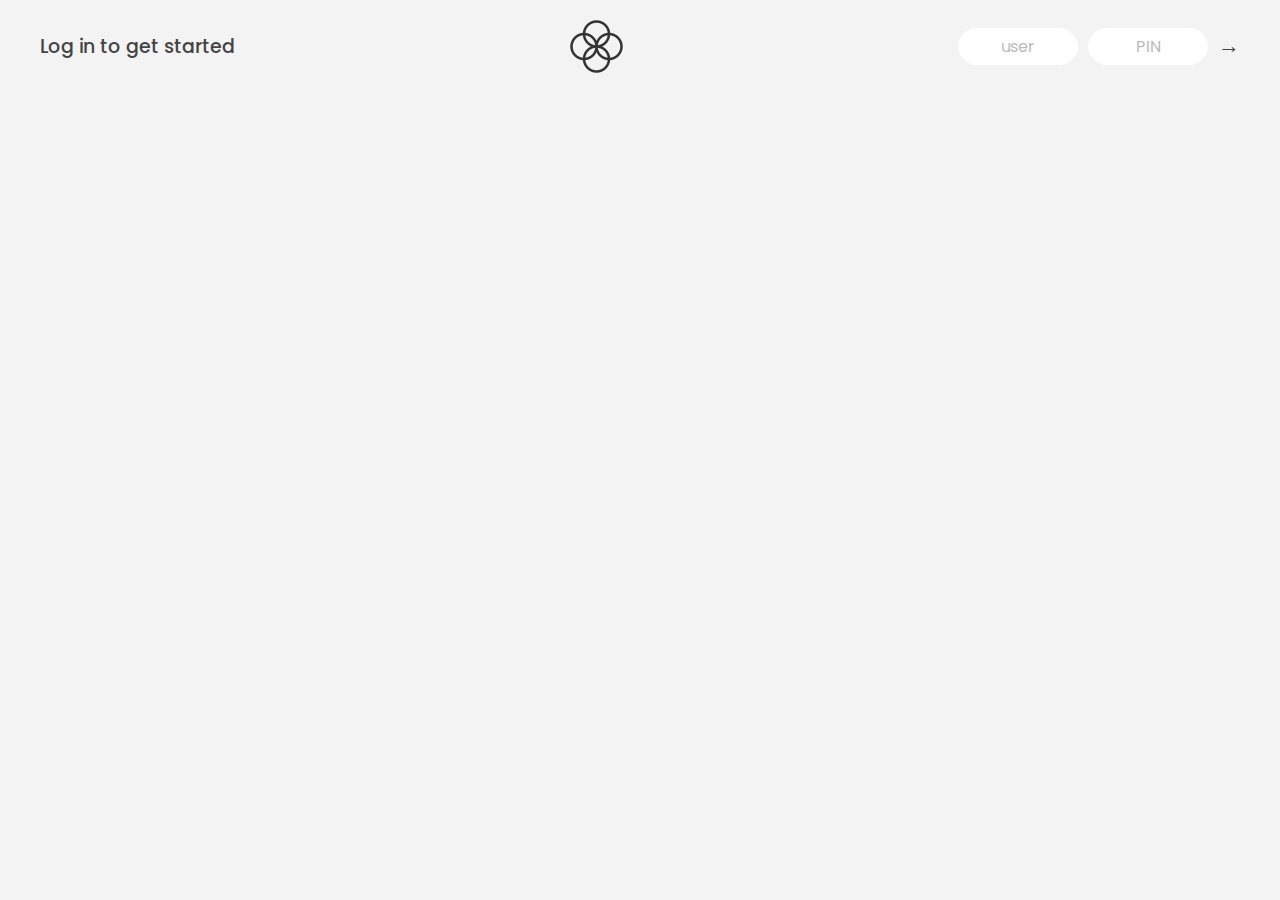
<file: Bankist/index.html>
<!DOCTYPE html>
<html lang="en">
  <head>
    <meta charset="UTF-8" />
    <meta name="viewport" content="width=device-width, initial-scale=1.0" />
    <meta http-equiv="X-UA-Compatible" content="ie=edge" />
    <link rel="shortcut icon" type="image/png" href="/icon.png" />

    <link
      href="https://fonts.googleapis.com/css?family=Poppins:400,500,600&display=swap"
      rel="stylesheet"
    />

    <link rel="stylesheet" href="css/style.css" />
    <title>Bankist</title>
  </head>
  <body>
    <!-- TOP NAVIGATION -->
    <nav>
      <p class="welcome">Log in to get started</p>
      <img src="img/logo.png" alt="Logo" class="logo" />
      <form class="login">
        <input
          type="text"
          placeholder="user"
          class="login__input login__input--user"
        />
        <!-- In practice, use type="password" -->
        <input
          type="text"
          placeholder="PIN"
          maxlength="4"
          class="login__input login__input--pin"
        />
        <button class="login__btn">&rarr;</button>
      </form>
    </nav>

    <main class="app">
      <!-- BALANCE -->
      <div class="balance">
        <div>
          <p class="balance__label">Current balance</p>
          <p class="balance__date">
            As of <span class="date">05/03/2037</span>
          </p>
        </div>
        <p class="balance__value">0000€</p>
      </div>

      <!-- MOVEMENTS -->
      <div class="movements">
        <div class="movements__row">
          <div class="movements__type movements__type--deposit">2 deposit</div>
          <div class="movements__date">3 days ago</div>
          <div class="movements__value">4 000€</div>
        </div>
        <div class="movements__row">
          <div class="movements__type movements__type--withdrawal">
            1 withdrawal
          </div>
          <div class="movements__date">24/01/2037</div>
          <div class="movements__value">-378€</div>
        </div>
      </div>

      <!-- SUMMARY -->
      <div class="summary">
        <p class="summary__label">In</p>
        <p class="summary__value summary__value--in">0000€</p>
        <p class="summary__label">Out</p>
        <p class="summary__value summary__value--out">0000€</p>
        <p class="summary__label">Interest</p>
        <p class="summary__value summary__value--interest">0000€</p>
        <button class="btn--sort">&downarrow; SORT</button>
      </div>

      <!-- OPERATION: TRANSFERS -->
      <div class="operation operation--transfer">
        <h2>Transfer money</h2>
        <form class="form form--transfer">
          <input type="text" class="form__input form__input--to" />
          <input type="number" class="form__input form__input--amount" />
          <button class="form__btn form__btn--transfer">&rarr;</button>
          <label class="form__label">Transfer to</label>
          <label class="form__label">Amount</label>
        </form>
      </div>

      <!-- OPERATION: LOAN -->
      <div class="operation operation--loan">
        <h2>Request loan</h2>
        <form class="form form--loan">
          <input type="number" class="form__input form__input--loan-amount" />
          <button class="form__btn form__btn--loan">&rarr;</button>
          <label class="form__label form__label--loan">Amount</label>
        </form>
      </div>

      <!-- OPERATION: CLOSE -->
      <div class="operation operation--close">
        <h2>Close account</h2>
        <form class="form form--close">
          <input type="text" class="form__input form__input--user" />
          <input
            type="password"
            maxlength="6"
            class="form__input form__input--pin"
          />
          <button class="form__btn form__btn--close">&rarr;</button>
          <label class="form__label">Confirm user</label>
          <label class="form__label">Confirm PIN</label>
        </form>
      </div>

      <!-- LOGOUT TIMER -->
      <p class="logout-timer">
        You will be logged out in <span class="timer">05:00</span>
      </p>
    </main>

    <!-- <footer>
      &copy; by Jonas Schmedtmann. Don't claim as your own :)
    </footer> -->

    <script src="app/script.js"></script>
  </body>
</html>
</file>
<file: 01 - fundamentalsPart1/css/styles.css>
body {
  height: 100vh;
  display: flex;
  align-items: center;
  background: linear-gradient(to top left, #28b487, #7dd56f);
  }
h1 {
  font-family: sans-serif;
  font-size: 50px;
  line-height: 1.3;
  width: 100%;
  padding: 30px;
  text-align: center;
  color: white;
}
</file>
<file: 02 - fundamentalsPart2/css/styles.css>
body {
    height: 100vh;
    display: flex;
    align-items: center;
    background: linear-gradient(to top left, #28b487, #7dd56f);
}

h1 {
    font-family: sans-serif;
    font-size: 50px;
    line-height: 1.3;
    width: 100%;
    padding: 30px;
    text-align: center;
    color: white;
}
</file>
<file: 03 - developerSkills/css/style.css>
body {
    height: 100vh;
    display: flex;
    align-items: center;
    background: linear-gradient(to top left, #28b487, #7dd56f);
  }
  
  h1 {
    font-family: sans-serif;
    font-size: 50px;
    line-height: 1.3;
    width: 100%;
    padding: 30px;
    text-align: center;
    color: white;
  }
</file>
<file: 04 - guessMyNumber/css/style.css>
@import url('https://fonts.googleapis.com/css?family=Press+Start+2P&display=swap');

* {
  margin: 0;
  padding: 0;
  box-sizing: inherit;
}

html {
  font-size: 62.5%;
  box-sizing: border-box;
}

body {
  font-family: 'Press Start 2P', sans-serif;
  color: #eee;
  background-color: #222;
  /* background-color: #60b347; */
}

/* LAYOUT */
header {
  position: relative;
  height: 35vh;
  border-bottom: 7px solid #eee;
}

main {
  height: 65vh;
  color: #eee;
  display: flex;
  align-items: center;
  justify-content: space-around;
}

.left {
  width: 52rem;
  display: flex;
  flex-direction: column;
  align-items: center;
}

.right {
  width: 52rem;
  font-size: 2rem;
}

/* ELEMENTS STYLE */
h1 {
  font-size: 4rem;
  text-align: center;
  position: absolute;
  width: 100%;
  top: 52%;
  left: 50%;
  transform: translate(-50%, -50%);
}

.number {
  background: #eee;
  color: #333;
  font-size: 6rem;
  width: 15rem;
  padding: 3rem 0rem;
  text-align: center;
  position: absolute;
  bottom: 0;
  left: 50%;
  transform: translate(-50%, 50%);
}

.between {
  font-size: 1.4rem;
  position: absolute;
  top: 2rem;
  right: 2rem;
}

.again {
  position: absolute;
  top: 2rem;
  left: 2rem;
}

.guess {
  background: none;
  border: 4px solid #eee;
  font-family: inherit;
  color: inherit;
  font-size: 5rem;
  padding: 2.5rem;
  width: 25rem;
  text-align: center;
  display: block;
  margin-bottom: 3rem;
}

.btn {
  border: none;
  background-color: #eee;
  color: #222;
  font-size: 2rem;
  font-family: inherit;
  padding: 2rem 3rem;
  cursor: pointer;
}

.btn:hover {
  background-color: #ccc;
}

.message {
  margin-bottom: 8rem;
  height: 3rem;
}

.label-score {
  margin-bottom: 2rem;
}
</file>
<file: 05 - pigGame/css/style.css>
@import url('https://fonts.googleapis.com/css2?family=Nunito&display=swap');

* {
  margin: 0;
  padding: 0;
  box-sizing: inherit;
}

html {
  font-size: 62.5%;
  box-sizing: border-box;
}

body {
  font-family: 'Nunito', sans-serif;
  font-weight: 400;
  height: 100vh;
  color: #333;
  background-image: linear-gradient(to top left, #753682 0%, #bf2e34 100%);
  display: flex;
  align-items: center;
  justify-content: center;
}

/* LAYOUT */
main {
  position: relative;
  width: 100rem;
  height: 60rem;
  background-color: rgba(255, 255, 255, 0.35);
  backdrop-filter: blur(200px);
  filter: blur();
  box-shadow: 0 3rem 5rem rgba(0, 0, 0, 0.25);
  border-radius: 9px;
  overflow: hidden;
  display: flex;
}

.player {
  flex: 50%;
  padding: 9rem;
  display: flex;
  flex-direction: column;
  align-items: center;
  transition: all 0.75s;
}

/* ELEMENTS */
.name {
  position: relative;
  font-size: 4rem;
  text-transform: uppercase;
  letter-spacing: 1px;
  word-spacing: 2px;
  font-weight: 300;
  margin-bottom: 1rem;
}

.score {
  font-size: 8rem;
  font-weight: 300;
  color: #c7365f;
  margin-bottom: auto;
}

.player--active {
  background-color: rgba(255, 255, 255, 0.4);
}
.player--active .name {
  font-weight: 700;
}
.player--active .score {
  font-weight: 400;
}

.player--active .current {
  opacity: 1;
}

.current {
  background-color: #c7365f;
  opacity: 0.8;
  border-radius: 9px;
  color: #fff;
  width: 65%;
  padding: 2rem;
  text-align: center;
  transition: all 0.75s;
}

.current-label {
  text-transform: uppercase;
  margin-bottom: 1rem;
  font-size: 1.7rem;
  color: #ddd;
}

.current-score {
  font-size: 3.5rem;
}

/* ABSOLUTE POSITIONED ELEMENTS */
.btn {
  position: absolute;
  left: 50%;
  transform: translateX(-50%);
  color: #444;
  background: none;
  border: none;
  font-family: inherit;
  font-size: 1.8rem;
  text-transform: uppercase;
  cursor: pointer;
  font-weight: 400;
  transition: all 0.2s;

  background-color: white;
  background-color: rgba(255, 255, 255, 0.6);
  backdrop-filter: blur(10px);

  padding: 0.7rem 2.5rem;
  border-radius: 50rem;
  box-shadow: 0 1.75rem 3.5rem rgba(0, 0, 0, 0.1);
}

.btn::first-letter {
  font-size: 2.4rem;
  display: inline-block;
  margin-right: 0.7rem;
}

.btn--new {
  top: 4rem;
}
.btn--roll {
  top: 39.3rem;
}
.btn--hold {
  top: 46.1rem;
}

.btn:active {
  transform: translate(-50%, 3px);
  box-shadow: 0 1rem 2rem rgba(0, 0, 0, 0.15);
}

.btn:focus {
  outline: none;
}

.dice {
  position: absolute;
  left: 50%;
  top: 16.5rem;
  transform: translateX(-50%);
  height: 10rem;
  box-shadow: 0 2rem 5rem rgba(0, 0, 0, 0.2);
}

.player--winner {
  background-color: #2f2f2f;
}

.player--winner .name {
  font-weight: 700;
  color: #c7365f;
}

.hidden {
  display: none;
}
</file>
<file: 06 - dataStructures/css/style.css>
body {
  height: 100vh;
  display: flex;
  align-items: center;
  background: linear-gradient(to top left, #28b487, #7dd56f);
}
h1 {
  font-family: sans-serif;
  font-size: 50px;
  line-height: 1.3;
  width: 100%;
  padding: 30px;
  text-align: center;
  color: white;
}
button {
  width: 50px;
  height: 20px;
  margin: 10px;
}
textarea {
  width: 300px;
  height: 100px;
}
</file>
<file: 07  - modalWindow/css/style.css>
* {
  margin: 0;
  padding: 0;
  box-sizing: inherit;
}

html {
  font-size: 62.5%;
  box-sizing: border-box;
}

body {
  font-family: sans-serif;
  color: #333;
  line-height: 1.5;
  height: 100vh;
  position: relative;
  display: flex;
  align-items: flex-start;
  justify-content: center;
  background: linear-gradient(to top left, #28b487, #7dd56f);
}

.show-modal {
  font-size: 2rem;
  font-weight: 600;
  padding: 1.75rem 3.5rem;
  margin: 5rem 2rem;
  border: none;
  background-color: #fff;
  color: #444;
  border-radius: 10rem;
  cursor: pointer;
}

.close-modal {
  position: absolute;
  top: 1.2rem;
  right: 2rem;
  font-size: 5rem;
  color: #333;
  cursor: pointer;
  border: none;
  background: none;
}

h1 {
  font-size: 2.5rem;
  margin-bottom: 2rem;
}

p {
  font-size: 1.8rem;
}

/* -------------------------- */
/* CLASSES TO MAKE MODAL WORK */
.hidden {
  display: none;
}

.modal {
  position: absolute;
  top: 50%;
  left: 50%;
  transform: translate(-50%, -50%);
  width: 70%;

  background-color: white;
  padding: 6rem;
  border-radius: 5px;
  box-shadow: 0 3rem 5rem rgba(0, 0, 0, 0.3);
  z-index: 10;
}

.overlay {
  position: absolute;
  top: 0;
  left: 0;
  width: 100%;
  height: 100%;
  background-color: rgba(0, 0, 0, 0.6);
  backdrop-filter: blur(3px);
  z-index: 5;
}
</file>
<file: 08 - arrays/css/style.css>
/*
 * Use this CSS to learn some intersting techniques,
 * in case you're wondering how I built the UI.
 * Have fun! 😁
 */

* {
  margin: 0;
  padding: 0;
  box-sizing: inherit;
}

html {
  font-size: 62.5%;
  box-sizing: border-box;
}

body {
  font-family: "Poppins", sans-serif;
  color: #444;
  background-color: #f3f3f3;
  height: 100vh;
  padding: 2rem;
}

nav {
  display: flex;
  justify-content: space-between;
  align-items: center;
  padding: 0 2rem;
}

.welcome {
  font-size: 1.9rem;
  font-weight: 500;
}

.logo {
  height: 5.25rem;
}

.login {
  display: flex;
}

.login__input {
  border: none;
  padding: 0.5rem 2rem;
  font-size: 1.6rem;
  font-family: inherit;
  text-align: center;
  width: 12rem;
  border-radius: 10rem;
  margin-right: 1rem;
  color: inherit;
  border: 1px solid #fff;
  transition: all 0.3s;
}

.login__input:focus {
  outline: none;
  border: 1px solid #ccc;
}

.login__input::placeholder {
  color: #bbb;
}

.login__btn {
  border: none;
  background: none;
  font-size: 2.2rem;
  color: inherit;
  cursor: pointer;
  transition: all 0.3s;
}

.login__btn:hover,
.login__btn:focus,
.btn--sort:hover,
.btn--sort:focus {
  outline: none;
  color: #777;
}

/* MAIN */
.app {
  position: relative;
  max-width: 100rem;
  margin: 4rem auto;
  display: grid;
  grid-template-columns: 4fr 3fr;
  grid-template-rows: auto repeat(3, 15rem) auto;
  gap: 2rem;

  /* NOTE This creates the fade in/out anumation */
  opacity: 0;
  transition: all 1s;
}

.balance {
  grid-column: 1 / span 2;
  display: flex;
  align-items: flex-end;
  justify-content: space-between;
  margin-bottom: 2rem;
}

.balance__label {
  font-size: 2.2rem;
  font-weight: 500;
  margin-bottom: -0.2rem;
}

.balance__date {
  font-size: 1.4rem;
  color: #888;
}

.balance__value {
  font-size: 4.5rem;
  font-weight: 400;
}

/* MOVEMENTS */
.movements {
  grid-row: 2 / span 3;
  background-color: #fff;
  border-radius: 1rem;
  overflow: scroll;
}

.movements__row {
  padding: 2.25rem 4rem;
  display: flex;
  align-items: center;
  border-bottom: 1px solid #eee;
}

.movements__type {
  font-size: 1.1rem;
  text-transform: uppercase;
  font-weight: 500;
  color: #fff;
  padding: 0.1rem 1rem;
  border-radius: 10rem;
  margin-right: 2rem;
}

.movements__date {
  font-size: 1.1rem;
  text-transform: uppercase;
  font-weight: 500;
  color: #666;
}

.movements__type--deposit {
  background-image: linear-gradient(to top left, #39b385, #9be15d);
}

.movements__type--withdrawal {
  background-image: linear-gradient(to top left, #e52a5a, #ff585f);
}

.movements__value {
  font-size: 1.7rem;
  margin-left: auto;
}

/* SUMMARY */
.summary {
  grid-row: 5 / 6;
  display: flex;
  align-items: baseline;
  padding: 0 0.3rem;
  margin-top: 1rem;
}

.summary__label {
  font-size: 1.2rem;
  font-weight: 500;
  text-transform: uppercase;
  margin-right: 0.8rem;
}

.summary__value {
  font-size: 2.2rem;
  margin-right: 2.5rem;
}

.summary__value--in,
.summary__value--interest {
  color: #66c873;
}

.summary__value--out {
  color: #f5465d;
}

.btn--sort {
  margin-left: auto;
  border: none;
  background: none;
  font-size: 1.3rem;
  font-weight: 500;
  cursor: pointer;
}

/* OPERATIONS */
.operation {
  border-radius: 1rem;
  padding: 3rem 4rem;
  color: #333;
}

.operation--transfer {
  background-image: linear-gradient(to top left, #ffb003, #ffcb03);
}

.operation--loan {
  background-image: linear-gradient(to top left, #39b385, #9be15d);
}

.operation--close {
  background-image: linear-gradient(to top left, #e52a5a, #ff585f);
}

h2 {
  margin-bottom: 1.5rem;
  font-size: 1.7rem;
  font-weight: 600;
  color: #333;
}

.form {
  display: grid;
  grid-template-columns: 2.5fr 2.5fr 1fr;
  grid-template-rows: auto auto;
  gap: 0.4rem 1rem;
}

/* Exceptions for interst */
.form.form--loan {
  grid-template-columns: 2.5fr 1fr 2.5fr;
}
.form__label--loan {
  grid-row: 2;
}
/* End exceptions */

.form__input {
  width: 100%;
  border: none;
  background-color: rgba(255, 255, 255, 0.4);
  font-family: inherit;
  font-size: 1.5rem;
  text-align: center;
  color: #333;
  padding: 0.3rem 1rem;
  border-radius: 0.7rem;
  transition: all 0.3s;
}

.form__input:focus {
  outline: none;
  background-color: rgba(255, 255, 255, 0.6);
}

.form__label {
  font-size: 1.3rem;
  text-align: center;
}

.form__btn {
  border: none;
  border-radius: 0.7rem;
  font-size: 1.8rem;
  background-color: #fff;
  cursor: pointer;
  transition: all 0.3s;
}

.form__btn:focus {
  outline: none;
  background-color: rgba(255, 255, 255, 0.8);
}

.logout-timer {
  padding: 0 0.3rem;
  margin-top: 1.9rem;
  text-align: right;
  font-size: 1.25rem;
}

.timer {
  font-weight: 600;
}
</file>
<file: 09 - functions/css/style.css>
body {
  height: 100vh;
  display: flex;
  align-items: center;
  background: linear-gradient(to top left, #28b487, #7dd56f);
}
h1 {
  font-family: sans-serif;
  font-size: 50px;
  line-height: 1.3;
  width: 100%;
  padding: 30px;
  text-align: center;
  color: white;
}
.buy,
.poll {
  font-size: 1.6rem;
  padding: 1rem 2rem;
  position: absolute;
  top: 2rem;
}
.buy {
  left: 2rem;
}
.poll {
  right: 2rem;
}
</file>
<file: 10 - Numbers-Dates-Timers-Bankist/css/style.css>
/*
 * Use this CSS to learn some intersting techniques,
 * in case you're wondering how I built the UI.
 * Have fun! 😁
 */

* {
  margin: 0;
  padding: 0;
  box-sizing: inherit;
}

html {
  font-size: 62.5%;
  box-sizing: border-box;
}

body {
  font-family: 'Poppins', sans-serif;
  color: #444;
  background-color: #f3f3f3;
  height: 100vh;
  padding: 2rem;
}

nav {
  display: flex;
  justify-content: space-between;
  align-items: center;
  padding: 0 2rem;
}

.welcome {
  font-size: 1.9rem;
  font-weight: 500;
}

.logo {
  height: 5.25rem;
}

.login {
  display: flex;
}

.login__input {
  border: none;
  padding: 0.5rem 2rem;
  font-size: 1.6rem;
  font-family: inherit;
  text-align: center;
  width: 12rem;
  border-radius: 10rem;
  margin-right: 1rem;
  color: inherit;
  border: 1px solid #fff;
  transition: all 0.3s;
}

.login__input:focus {
  outline: none;
  border: 1px solid #ccc;
}

.login__input::placeholder {
  color: #bbb;
}

.login__btn {
  border: none;
  background: none;
  font-size: 2.2rem;
  color: inherit;
  cursor: pointer;
  transition: all 0.3s;
}

.login__btn:hover,
.login__btn:focus,
.btn--sort:hover,
.btn--sort:focus {
  outline: none;
  color: #777;
}

/* MAIN */
.app {
  position: relative;
  max-width: 100rem;
  margin: 4rem auto;
  display: grid;
  grid-template-columns: 4fr 3fr;
  grid-template-rows: auto repeat(3, 15rem) auto;
  gap: 2rem;

  /* NOTE This creates the fade in/out anumation */
  opacity: 0;
  transition: all 1s;
}

.balance {
  grid-column: 1 / span 2;
  display: flex;
  align-items: flex-end;
  justify-content: space-between;
  margin-bottom: 2rem;
}

.balance__label {
  font-size: 2.2rem;
  font-weight: 500;
  margin-bottom: -0.2rem;
}

.balance__date {
  font-size: 1.4rem;
  color: #888;
}

.balance__value {
  font-size: 4.5rem;
  font-weight: 400;
}

/* MOVEMENTS */
.movements {
  grid-row: 2 / span 3;
  background-color: #fff;
  border-radius: 1rem;
  overflow: scroll;
}

.movements__row {
  padding: 2.25rem 4rem;
  display: flex;
  align-items: center;
  border-bottom: 1px solid #eee;
}

.movements__type {
  font-size: 1.1rem;
  text-transform: uppercase;
  font-weight: 500;
  color: #fff;
  padding: 0.1rem 1rem;
  border-radius: 10rem;
  margin-right: 2rem;
}

.movements__date {
  font-size: 1.1rem;
  text-transform: uppercase;
  font-weight: 500;
  color: #666;
}

.movements__type--deposit {
  background-image: linear-gradient(to top left, #39b385, #9be15d);
}

.movements__type--withdrawal {
  background-image: linear-gradient(to top left, #e52a5a, #ff585f);
}

.movements__value {
  font-size: 1.7rem;
  margin-left: auto;
}

/* SUMMARY */
.summary {
  grid-row: 5 / 6;
  display: flex;
  align-items: baseline;
  padding: 0 0.3rem;
  margin-top: 1rem;
}

.summary__label {
  font-size: 1.2rem;
  font-weight: 500;
  text-transform: uppercase;
  margin-right: 0.8rem;
}

.summary__value {
  font-size: 2.2rem;
  margin-right: 2.5rem;
}

.summary__value--in,
.summary__value--interest {
  color: #66c873;
}

.summary__value--out {
  color: #f5465d;
}

.btn--sort {
  margin-left: auto;
  border: none;
  background: none;
  font-size: 1.3rem;
  font-weight: 500;
  cursor: pointer;
}

/* OPERATIONS */
.operation {
  border-radius: 1rem;
  padding: 3rem 4rem;
  color: #333;
}

.operation--transfer {
  background-image: linear-gradient(to top left, #ffb003, #ffcb03);
}

.operation--loan {
  background-image: linear-gradient(to top left, #39b385, #9be15d);
}

.operation--close {
  background-image: linear-gradient(to top left, #e52a5a, #ff585f);
}

h2 {
  margin-bottom: 1.5rem;
  font-size: 1.7rem;
  font-weight: 600;
  color: #333;
}

.form {
  display: grid;
  grid-template-columns: 2.5fr 2.5fr 1fr;
  grid-template-rows: auto auto;
  gap: 0.4rem 1rem;
}

/* Exceptions for interst */
.form.form--loan {
  grid-template-columns: 2.5fr 1fr 2.5fr;
}
.form__label--loan {
  grid-row: 2;
}
/* End exceptions */

.form__input {
  width: 100%;
  border: none;
  background-color: rgba(255, 255, 255, 0.4);
  font-family: inherit;
  font-size: 1.5rem;
  text-align: center;
  color: #333;
  padding: 0.3rem 1rem;
  border-radius: 0.7rem;
  transition: all 0.3s;
}

.form__input:focus {
  outline: none;
  background-color: rgba(255, 255, 255, 0.6);
}

.form__label {
  font-size: 1.3rem;
  text-align: center;
}

.form__btn {
  border: none;
  border-radius: 0.7rem;
  font-size: 1.8rem;
  background-color: #fff;
  cursor: pointer;
  transition: all 0.3s;
}

.form__btn:focus {
  outline: none;
  background-color: rgba(255, 255, 255, 0.8);
}

.logout-timer {
  padding: 0 0.3rem;
  margin-top: 1.9rem;
  text-align: right;
  font-size: 1.25rem;
}

.timer {
  font-weight: 600;
}
</file>
<file: 11 - Advanced-DOM-Bankist/css/style.css>
/* The page is NOT responsive. You can implement responsiveness yourself if you wanna have some fun 😃 */

:root {
  --color-primary: #5ec576;
  --color-secondary: #ffcb03;
  --color-tertiary: #ff585f;
  --color-primary-darker: #4bbb7d;
  --color-secondary-darker: #ffbb00;
  --color-tertiary-darker: #fd424b;
  --color-primary-opacity: #5ec5763a;
  --color-secondary-opacity: #ffcd0331;
  --color-tertiary-opacity: #ff58602d;
  --gradient-primary: linear-gradient(to top left, #39b385, #9be15d);
  --gradient-secondary: linear-gradient(to top left, #ffb003, #ffcb03);
}

* {
  margin: 0;
  padding: 0;
  box-sizing: inherit;
}

html {
  font-size: 62.5%;
  box-sizing: border-box;
}

body {
  font-family: 'Poppins', sans-serif;
  font-weight: 300;
  color: #444;
  line-height: 1.9;
  background-color: #f3f3f3;
}

/* GENERAL ELEMENTS */
.section {
  padding: 15rem 3rem;
  border-top: 1px solid #ddd;

  transition: transform 1s, opacity 1s;
}

.section--hidden {
  opacity: 0;
  transform: translateY(8rem);
}

.section__title {
  max-width: 80rem;
  margin: 0 auto 8rem auto;
}

.section__description {
  font-size: 1.8rem;
  font-weight: 600;
  text-transform: uppercase;
  color: var(--color-primary);
  margin-bottom: 1rem;
}

.section__header {
  font-size: 4rem;
  line-height: 1.3;
  font-weight: 500;
}

.btn {
  display: inline-block;
  background-color: var(--color-primary);
  font-size: 1.6rem;
  font-family: inherit;
  font-weight: 500;
  border: none;
  padding: 1.25rem 4.5rem;
  border-radius: 10rem;
  cursor: pointer;
  transition: all 0.3s;
}

.btn:hover {
  background-color: var(--color-primary-darker);
}

.btn--text {
  display: inline-block;
  background: none;
  font-size: 1.7rem;
  font-family: inherit;
  font-weight: 500;
  color: var(--color-primary);
  border: none;
  border-bottom: 1px solid currentColor;
  padding-bottom: 2px;
  cursor: pointer;
  transition: all 0.3s;
}

p {
  color: #666;
}

/* This is BAD for accessibility! Don't do in the real world! */
button:focus {
  outline: none;
}

img {
  transition: filter 0.5s;
}

.lazy-img {
  filter: blur(20px);
}

/* NAVIGATION */
.nav {
  display: flex;
  justify-content: space-between;
  align-items: center;
  height: 9rem;
  width: 100%;
  padding: 0 6rem;
  z-index: 100;
}

/* nav and stickly class at the same time */
.nav.sticky {
  position: fixed;
  background-color: rgba(255, 255, 255, 0.95);
}

.nav__logo {
  height: 4.5rem;
  transition: all 0.3s;
}

.nav__links {
  display: flex;
  align-items: center;
  list-style: none;
}

.nav__item {
  margin-left: 4rem;
}

.nav__link:link,
.nav__link:visited {
  font-size: 1.7rem;
  font-weight: 400;
  color: inherit;
  text-decoration: none;
  display: block;
  transition: all 0.3s;
}

.nav__link--btn:link,
.nav__link--btn:visited {
  padding: 0.8rem 2.5rem;
  border-radius: 3rem;
  background-color: var(--color-primary);
  color: #222;
}

.nav__link--btn:hover,
.nav__link--btn:active {
  color: inherit;
  background-color: var(--color-primary-darker);
  color: #333;
}

/* HEADER */
.header {
  padding: 0 3rem;
  height: 100vh;
  display: flex;
  flex-direction: column;
  align-items: center;
}

.header__title {
  flex: 1;

  max-width: 115rem;
  display: grid;
  grid-template-columns: 3fr 2fr;
  row-gap: 3rem;
  align-content: center;
  justify-content: center;

  align-items: start;
  justify-items: start;
}

h1 {
  font-size: 5.5rem;
  line-height: 1.35;
}

h4 {
  font-size: 2.4rem;
  font-weight: 500;
}

.header__img {
  width: 100%;
  grid-column: 2 / 3;
  grid-row: 1 / span 4;
  transform: translateY(-6rem);
}

.highlight {
  position: relative;
}

.highlight::after {
  display: block;
  content: '';
  position: absolute;
  bottom: 0;
  left: 0;
  height: 100%;
  width: 100%;
  z-index: -1;
  opacity: 0.7;
  transform: scale(1.07, 1.05) skewX(-15deg);
  background-image: var(--gradient-primary);
}

/* FEATURES */
.features {
  display: grid;
  grid-template-columns: 1fr 1fr;
  gap: 4rem;
  margin: 0 12rem;
}

.features__img {
  width: 100%;
}

.features__feature {
  align-self: center;
  justify-self: center;
  width: 70%;
  font-size: 1.5rem;
}

.features__icon {
  display: flex;
  align-items: center;
  justify-content: center;
  background-color: var(--color-primary-opacity);
  height: 5.5rem;
  width: 5.5rem;
  border-radius: 50%;
  margin-bottom: 2rem;
}

.features__icon svg {
  height: 2.5rem;
  width: 2.5rem;
  fill: var(--color-primary);
}

.features__header {
  font-size: 2rem;
  margin-bottom: 1rem;
}

/* OPERATIONS */
.operations {
  max-width: 100rem;
  margin: 12rem auto 0 auto;

  background-color: #fff;
}

.operations__tab-container {
  display: flex;
  justify-content: center;
}

.operations__tab {
  margin-right: 2.5rem;
  transform: translateY(-50%);
}

.operations__tab span {
  margin-right: 1rem;
  font-weight: 600;
  display: inline-block;
}

.operations__tab--1 {
  background-color: var(--color-secondary);
}

.operations__tab--1:hover {
  background-color: var(--color-secondary-darker);
}

.operations__tab--3 {
  background-color: var(--color-tertiary);
  margin: 0;
}

.operations__tab--3:hover {
  background-color: var(--color-tertiary-darker);
}

.operations__tab--active {
  transform: translateY(-66%);
}

.operations__content {
  display: none;

  /* JUST PRESENTATIONAL */
  font-size: 1.7rem;
  padding: 2.5rem 7rem 6.5rem 7rem;
}

.operations__content--active {
  display: grid;
  grid-template-columns: 7rem 1fr;
  column-gap: 3rem;
  row-gap: 0.5rem;
}

.operations__header {
  font-size: 2.25rem;
  font-weight: 500;
  align-self: center;
}

.operations__icon {
  display: flex;
  align-items: center;
  justify-content: center;
  height: 7rem;
  width: 7rem;
  border-radius: 50%;
}

.operations__icon svg {
  height: 2.75rem;
  width: 2.75rem;
}

.operations__content p {
  grid-column: 2;
}

.operations__icon--1 {
  background-color: var(--color-secondary-opacity);
}
.operations__icon--2 {
  background-color: var(--color-primary-opacity);
}
.operations__icon--3 {
  background-color: var(--color-tertiary-opacity);
}
.operations__icon--1 svg {
  fill: var(--color-secondary-darker);
}
.operations__icon--2 svg {
  fill: var(--color-primary);
}
.operations__icon--3 svg {
  fill: var(--color-tertiary);
}

/* SLIDER */
.slider {
  max-width: 100rem;
  height: 50rem;
  margin: 0 auto;
  position: relative;

  /* IN THE END */
  overflow: hidden;
}

.slide {
  position: absolute;
  top: 0;
  width: 100%;
  height: 50rem;

  display: flex;
  align-items: center;
  justify-content: center;

  /* THIS creates the animation! */
  transition: transform 1s;
}

.slide > img {
  /* Only for images that have different size than slide */
  width: 100%;
  height: 100%;
  object-fit: cover;
}

.slider__btn {
  position: absolute;
  top: 50%;
  z-index: 10;

  border: none;
  background: rgba(255, 255, 255, 0.7);
  font-family: inherit;
  color: #333;
  border-radius: 50%;
  height: 5.5rem;
  width: 5.5rem;
  font-size: 3.25rem;
  cursor: pointer;
}

.slider__btn--left {
  left: 6%;
  transform: translate(-50%, -50%);
}

.slider__btn--right {
  right: 6%;
  transform: translate(50%, -50%);
}

.dots {
  position: absolute;
  bottom: 5%;
  left: 50%;
  transform: translateX(-50%);
  display: flex;
}

.dots__dot {
  border: none;
  background-color: #b9b9b9;
  opacity: 0.7;
  height: 1rem;
  width: 1rem;
  border-radius: 50%;
  margin-right: 1.75rem;
  cursor: pointer;
  transition: all 0.5s;

  /* Only necessary when overlying images */
  /* box-shadow: 0 0.6rem 1.5rem rgba(0, 0, 0, 0.7); */
}

.dots__dot:last-child {
  margin: 0;
}

.dots__dot--active {
  /* background-color: #fff; */
  background-color: #888;
  opacity: 1;
}

/* TESTIMONIALS */
.testimonial {
  width: 65%;
  position: relative;
}

.testimonial::before {
  content: '\201C';
  position: absolute;
  top: -5.7rem;
  left: -6.8rem;
  line-height: 1;
  font-size: 20rem;
  font-family: inherit;
  color: var(--color-primary);
  z-index: -1;
}

.testimonial__header {
  font-size: 2.25rem;
  font-weight: 500;
  margin-bottom: 1.5rem;
}

.testimonial__text {
  font-size: 1.7rem;
  margin-bottom: 3.5rem;
  color: #666;
}

.testimonial__author {
  margin-left: 3rem;
  font-style: normal;

  display: grid;
  grid-template-columns: 6.5rem 1fr;
  column-gap: 2rem;
}

.testimonial__photo {
  grid-row: 1 / span 2;
  width: 6.5rem;
  border-radius: 50%;
}

.testimonial__name {
  font-size: 1.7rem;
  font-weight: 500;
  align-self: end;
  margin: 0;
}

.testimonial__location {
  font-size: 1.5rem;
}

.section__title--testimonials {
  margin-bottom: 4rem;
}

/* SIGNUP */
.section--sign-up {
  background-color: #37383d;
  border-top: none;
  border-bottom: 1px solid #444;
  text-align: center;
  padding: 10rem 3rem;
}

.section--sign-up .section__header {
  color: #fff;
  text-align: center;
}

.section--sign-up .section__title {
  margin-bottom: 6rem;
}

.section--sign-up .btn {
  font-size: 1.9rem;
  padding: 2rem 5rem;
}

/* FOOTER */
.footer {
  padding: 10rem 3rem;
  background-color: #37383d;
}

.footer__nav {
  list-style: none;
  display: flex;
  justify-content: center;
  margin-bottom: 5rem;
}

.footer__item {
  margin-right: 4rem;
}

.footer__link {
  font-size: 1.6rem;
  color: #eee;
  text-decoration: none;
}

.footer__logo {
  height: 5rem;
  display: block;
  margin: 0 auto;
  margin-bottom: 5rem;
}

.footer__copyright {
  font-size: 1.4rem;
  color: #aaa;
  text-align: center;
}

.footer__copyright .footer__link {
  font-size: 1.4rem;
}

/* MODAL WINDOW */
.modal {
  position: fixed;
  top: 50%;
  left: 50%;
  transform: translate(-50%, -50%);
  max-width: 60rem;
  background-color: #f3f3f3;
  padding: 5rem 6rem;
  box-shadow: 0 4rem 6rem rgba(0, 0, 0, 0.3);
  z-index: 1000;
  transition: all 0.5s;
}

.overlay {
  position: fixed;
  top: 0;
  left: 0;
  width: 100%;
  height: 100%;
  background-color: rgba(0, 0, 0, 0.5);
  backdrop-filter: blur(4px);
  z-index: 100;
  transition: all 0.5s;
}

.modal__header {
  font-size: 3.25rem;
  margin-bottom: 4.5rem;
  line-height: 1.5;
}

.modal__form {
  margin: 0 3rem;
  display: grid;
  grid-template-columns: 1fr 2fr;
  align-items: center;
  gap: 2.5rem;
}

.modal__form label {
  font-size: 1.7rem;
  font-weight: 500;
}

.modal__form input {
  font-size: 1.7rem;
  padding: 1rem 1.5rem;
  border: 1px solid #ddd;
  border-radius: 0.5rem;
}

.modal__form button {
  grid-column: 1 / span 2;
  justify-self: center;
  margin-top: 1rem;
}

.btn--close-modal {
  font-family: inherit;
  color: inherit;
  position: absolute;
  top: 0.5rem;
  right: 2rem;
  font-size: 4rem;
  cursor: pointer;
  border: none;
  background: none;
}

.hidden {
  visibility: hidden;
  opacity: 0;
}

/* COOKIE MESSAGE */
.cookie-message {
  display: flex;
  align-items: center;
  justify-content: space-evenly;
  width: 100%;
  background-color: white;
  color: #bbb;
  font-size: 1.5rem;
  font-weight: 400;
}
</file>
<file: Bankist/css/style.css>
/*
 * Use this CSS to learn some intersting techniques,
 * in case you're wondering how I built the UI.
 * Have fun! 😁
 */

* {
  margin: 0;
  padding: 0;
  box-sizing: inherit;
}

html {
  font-size: 62.5%;
  box-sizing: border-box;
}

body {
  font-family: "Poppins", sans-serif;
  color: #444;
  background-color: #f3f3f3;
  height: 100vh;
  padding: 2rem;
}

nav {
  display: flex;
  justify-content: space-between;
  align-items: center;
  padding: 0 2rem;
}

.welcome {
  font-size: 1.9rem;
  font-weight: 500;
}

.logo {
  height: 5.25rem;
}

.login {
  display: flex;
}

.login__input {
  border: none;
  padding: 0.5rem 2rem;
  font-size: 1.6rem;
  font-family: inherit;
  text-align: center;
  width: 12rem;
  border-radius: 10rem;
  margin-right: 1rem;
  color: inherit;
  border: 1px solid #fff;
  transition: all 0.3s;
}

.login__input:focus {
  outline: none;
  border: 1px solid #ccc;
}

.login__input::placeholder {
  color: #bbb;
}

.login__btn {
  border: none;
  background: none;
  font-size: 2.2rem;
  color: inherit;
  cursor: pointer;
  transition: all 0.3s;
}

.login__btn:hover,
.login__btn:focus,
.btn--sort:hover,
.btn--sort:focus {
  outline: none;
  color: #777;
}

/* MAIN */
.app {
  position: relative;
  max-width: 100rem;
  margin: 4rem auto;
  display: grid;
  grid-template-columns: 4fr 3fr;
  grid-template-rows: auto repeat(3, 15rem) auto;
  gap: 2rem;

  /* NOTE This creates the fade in/out anumation */
  opacity: 0;
  transition: all 1s;
}

.balance {
  grid-column: 1 / span 2;
  display: flex;
  align-items: flex-end;
  justify-content: space-between;
  margin-bottom: 2rem;
}

.balance__label {
  font-size: 2.2rem;
  font-weight: 500;
  margin-bottom: -0.2rem;
}

.balance__date {
  font-size: 1.4rem;
  color: #888;
}

.balance__value {
  font-size: 4.5rem;
  font-weight: 400;
}

/* MOVEMENTS */
.movements {
  grid-row: 2 / span 3;
  background-color: #fff;
  border-radius: 1rem;
  overflow: scroll;
}

.movements__row {
  padding: 2.25rem 4rem;
  display: flex;
  align-items: center;
  border-bottom: 1px solid #eee;
}

.movements__type {
  font-size: 1.1rem;
  text-transform: uppercase;
  font-weight: 500;
  color: #fff;
  padding: 0.1rem 1rem;
  border-radius: 10rem;
  margin-right: 2rem;
}

.movements__date {
  font-size: 1.1rem;
  text-transform: uppercase;
  font-weight: 500;
  color: #666;
}

.movements__type--deposit {
  background-image: linear-gradient(to top left, #39b385, #9be15d);
}

.movements__type--withdrawal {
  background-image: linear-gradient(to top left, #e52a5a, #ff585f);
}

.movements__value {
  font-size: 1.7rem;
  margin-left: auto;
}

/* SUMMARY */
.summary {
  grid-row: 5 / 6;
  display: flex;
  align-items: baseline;
  padding: 0 0.3rem;
  margin-top: 1rem;
}

.summary__label {
  font-size: 1.2rem;
  font-weight: 500;
  text-transform: uppercase;
  margin-right: 0.8rem;
}

.summary__value {
  font-size: 2.2rem;
  margin-right: 2.5rem;
}

.summary__value--in,
.summary__value--interest {
  color: #66c873;
}

.summary__value--out {
  color: #f5465d;
}

.btn--sort {
  margin-left: auto;
  border: none;
  background: none;
  font-size: 1.3rem;
  font-weight: 500;
  cursor: pointer;
}

/* OPERATIONS */
.operation {
  border-radius: 1rem;
  padding: 3rem 4rem;
  color: #333;
}

.operation--transfer {
  background-image: linear-gradient(to top left, #ffb003, #ffcb03);
}

.operation--loan {
  background-image: linear-gradient(to top left, #39b385, #9be15d);
}

.operation--close {
  background-image: linear-gradient(to top left, #e52a5a, #ff585f);
}

h2 {
  margin-bottom: 1.5rem;
  font-size: 1.7rem;
  font-weight: 600;
  color: #333;
}

.form {
  display: grid;
  grid-template-columns: 2.5fr 2.5fr 1fr;
  grid-template-rows: auto auto;
  gap: 0.4rem 1rem;
}

/* Exceptions for interst */
.form.form--loan {
  grid-template-columns: 2.5fr 1fr 2.5fr;
}
.form__label--loan {
  grid-row: 2;
}
/* End exceptions */

.form__input {
  width: 100%;
  border: none;
  background-color: rgba(255, 255, 255, 0.4);
  font-family: inherit;
  font-size: 1.5rem;
  text-align: center;
  color: #333;
  padding: 0.3rem 1rem;
  border-radius: 0.7rem;
  transition: all 0.3s;
}

.form__input:focus {
  outline: none;
  background-color: rgba(255, 255, 255, 0.6);
}

.form__label {
  font-size: 1.3rem;
  text-align: center;
}

.form__btn {
  border: none;
  border-radius: 0.7rem;
  font-size: 1.8rem;
  background-color: #fff;
  cursor: pointer;
  transition: all 0.3s;
}

.form__btn:focus {
  outline: none;
  background-color: rgba(255, 255, 255, 0.8);
}

.logout-timer {
  padding: 0 0.3rem;
  margin-top: 1.9rem;
  text-align: right;
  font-size: 1.25rem;
}

.timer {
  font-weight: 600;
}
</file>
